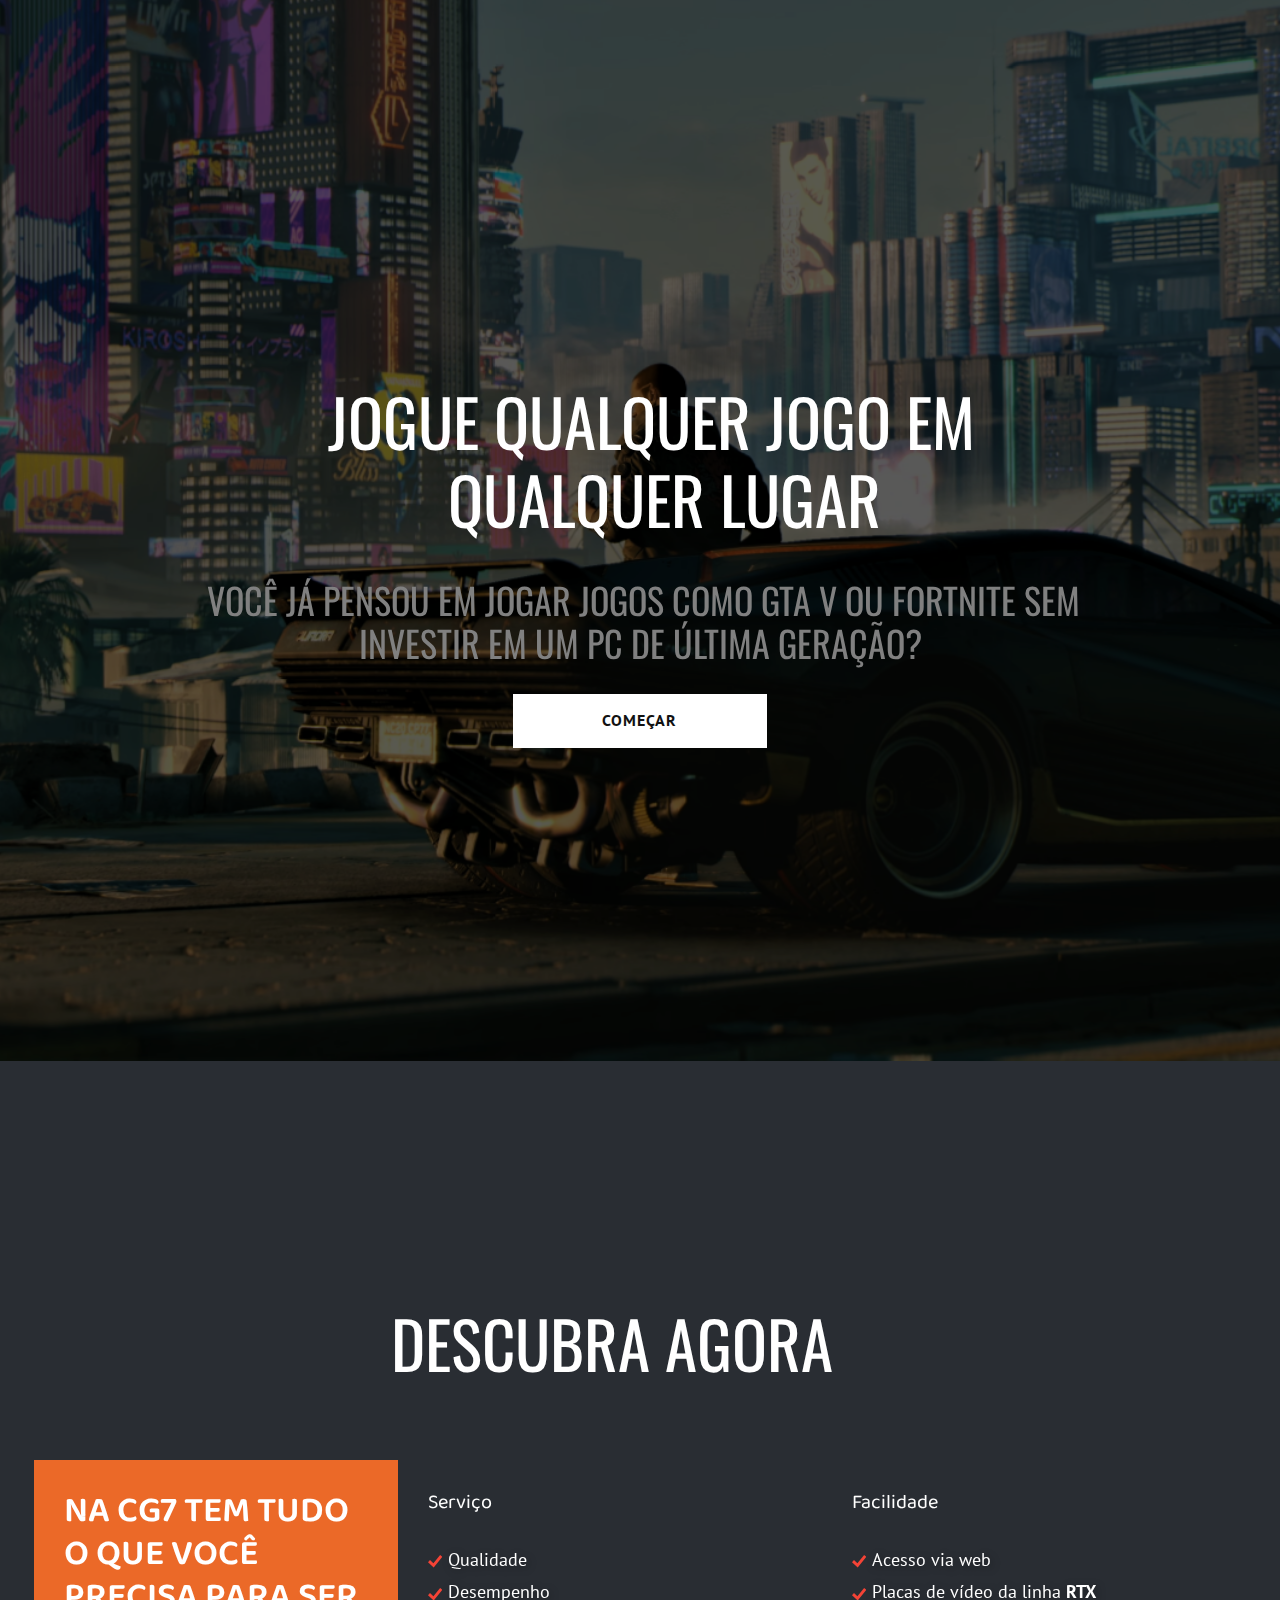
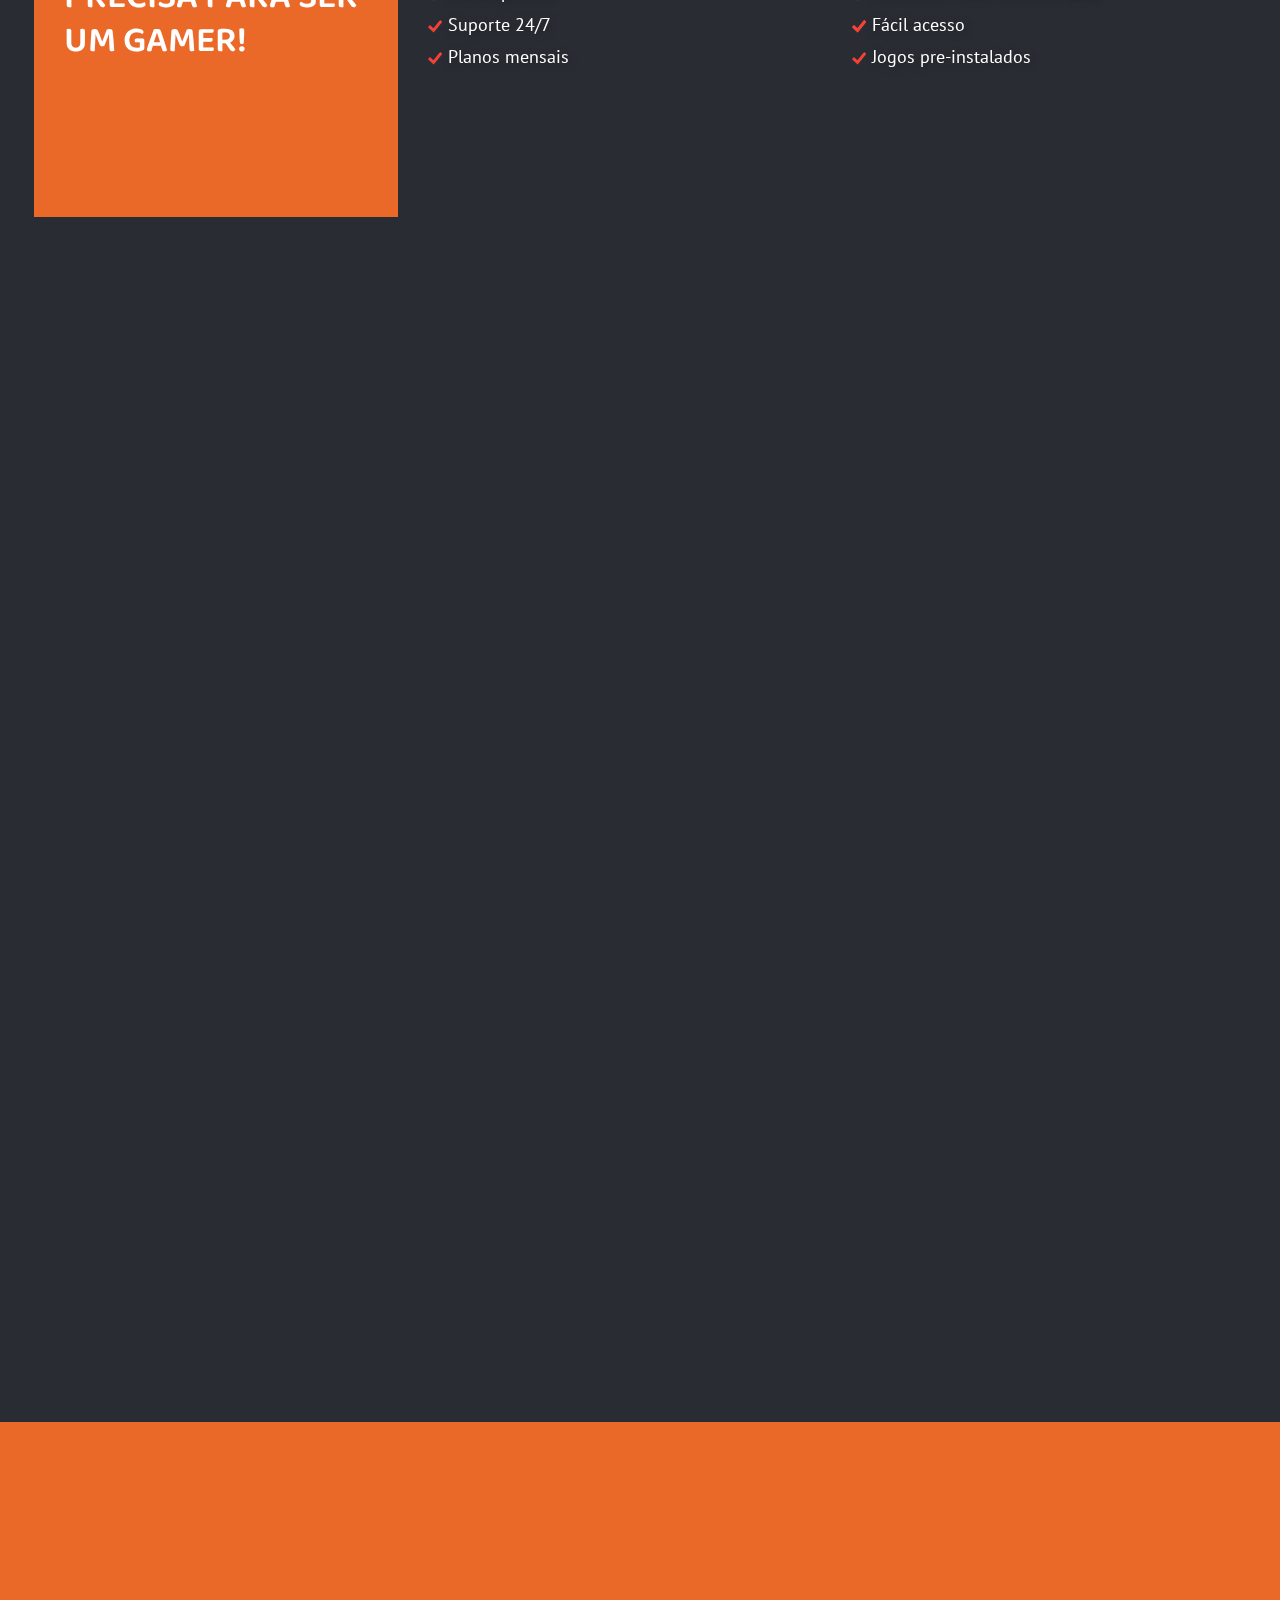
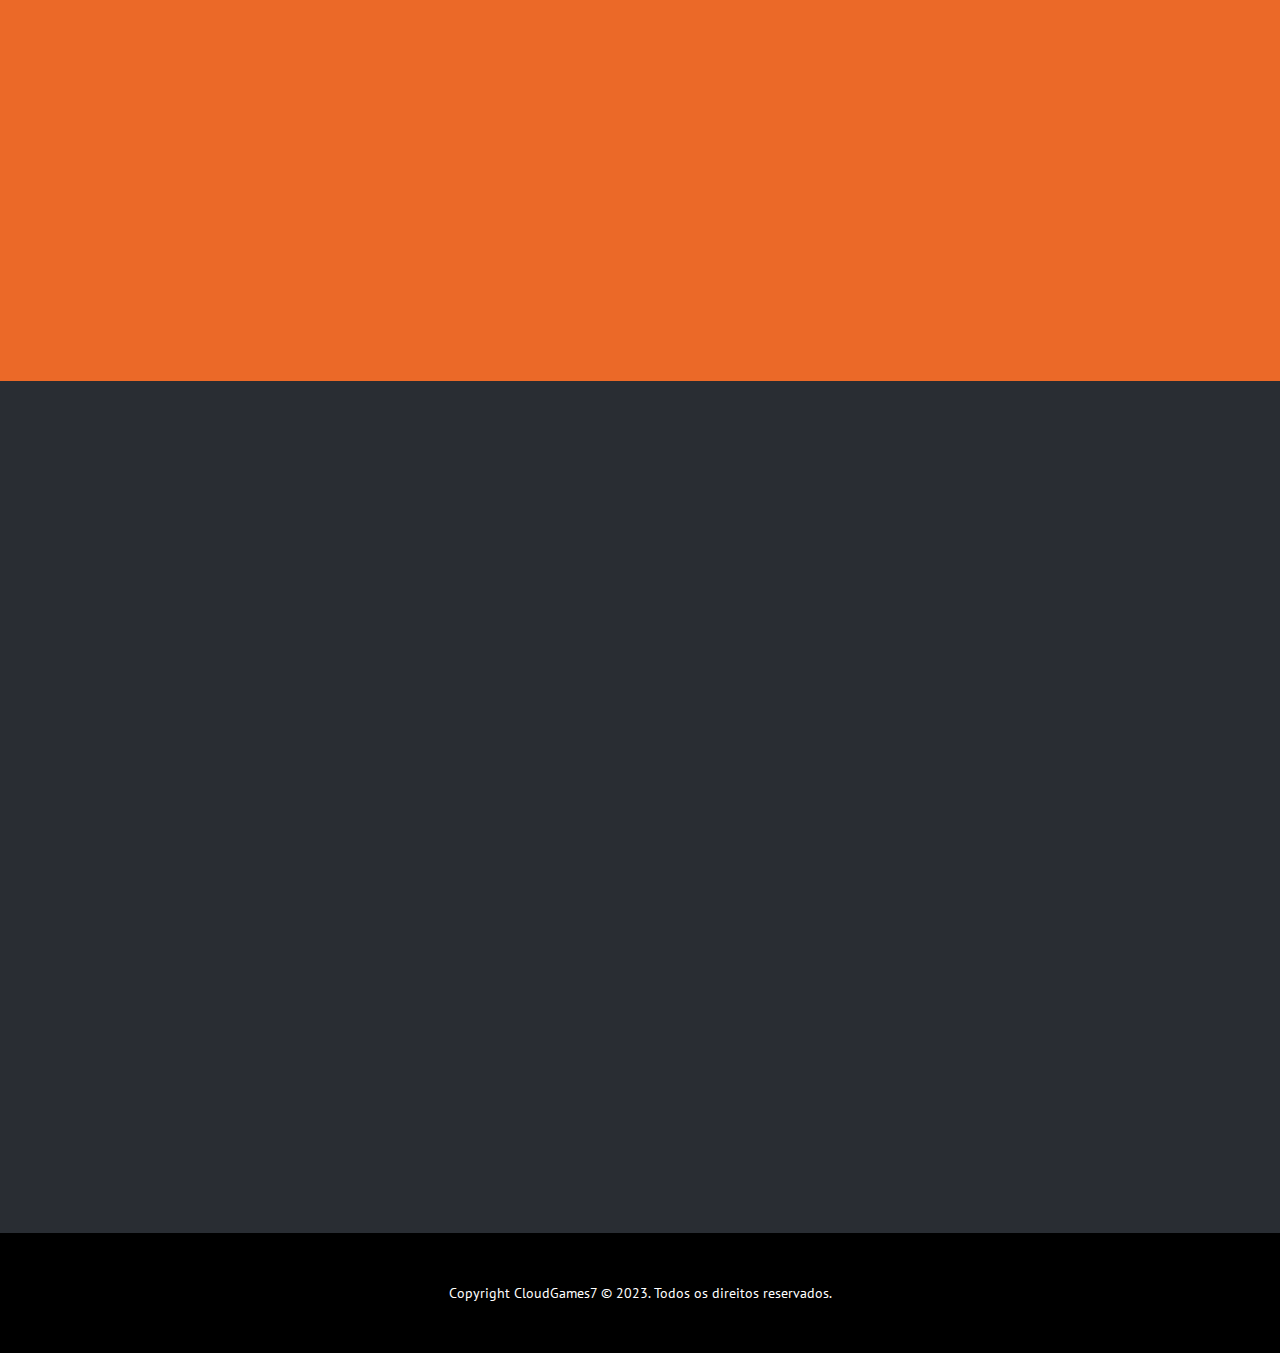
<file: index.html>
<!DOCTYPE html>
<html style="font-size: 16px;" lang="pt"><head>
    <meta name="viewport" content="width=device-width, initial-scale=1.0">
    <meta charset="utf-8">
    <meta name="keywords" content="​Got a project?
Let’s talk, ​Business Technology Solutions, ​Business Technology Platform, ​What services do we offer?, ​How can we help you?, ​Our Key Strengths, ​We solve complex problems">
    <meta name="description" content="">
    <title>Cloud Games 7</title>
    <link rel="stylesheet" href="nicepage.css" media="screen">
<link rel="stylesheet" href="Cloud-Games-7.css" media="screen">
    <script class="u-script" type="text/javascript" src="jquery.js" defer=""></script>
    <script class="u-script" type="text/javascript" src="nicepage.js" defer=""></script>
    <meta name="generator" content="Nicepage 5.8.2, nicepage.com">
    <link rel="icon" href="images/oebm1orjqmo4u3tavftk.webp">
    <link id="u-theme-google-font" rel="stylesheet" href="https://fonts.googleapis.com/css?family=Ubuntu:300,300i,400,400i,500,500i,700,700i|PT+Sans:400,400i,700,700i">
    <link id="u-page-google-font" rel="stylesheet" href="https://fonts.googleapis.com/css?family=Oswald:200,300,400,500,600,700|Baloo+2:400,500,600,700,800">
    
    
    
    
    
    
    <script type="application/ld+json">{
		"@context": "http://schema.org",
		"@type": "Organization",
		"name": "Cloud Games 7"
}</script>
    <meta name="theme-color" content="#478ac9">
    <meta property="og:title" content="Cloud Games 7">
    <meta property="og:description" content="">
    <meta property="og:type" content="website">
  <meta data-intl-tel-input-cdn-path="intlTelInput/"></head>
  <body data-home-page="Cloud-Games-7.html" data-home-page-title="Cloud Games 7" class="u-body u-xl-mode" data-lang="pt"> 
    <section class="u-clearfix u-palette-5-dark-3 u-section-1" id="sec-fc76">
      <div class="u-clearfix u-sheet u-sheet-1">
        <div class="u-palette-2-base u-shape u-shape-rectangle u-shape-1" data-animation-name="customAnimationIn" data-animation-duration="1500" data-animation-delay="250"></div>
        <img class="u-image u-image-1" src="images/thumb-1920-927025.png" data-image-width="1920" data-image-height="1080" data-animation-name="customAnimationIn" data-animation-duration="1000">
        <h2 class="u-custom-font u-font-oswald u-text u-text-1">&nbsp; &nbsp; &nbsp; JOGUE QUALQUER JOGO EM<br>&nbsp; &nbsp; &nbsp; &nbsp; &nbsp; &nbsp; &nbsp; QUALQUER LUGAR
        </h2>
        <h2 class="u-custom-font u-font-oswald u-text u-text-grey-50 u-text-2"> VOCÊ JÁ PENSOU EM JOGAR JOGOS COMO GTA V OU FORTNITE SEM&nbsp; &nbsp; &nbsp; &nbsp; &nbsp; &nbsp; &nbsp; &nbsp; &nbsp; &nbsp; &nbsp; &nbsp; &nbsp; &nbsp; &nbsp; &nbsp;INVESTIR EM UM PC DE ÚLTIMA GERAÇÃO?</h2>
        <a href="Cloud-Games-7.html#sec-0833" class="u-border-radius-50 u-btn u-btn-round u-button-style u-white u-btn-1">COMEÇAR</a>
        <div class="u-clearfix u-layout-wrap u-layout-wrap-1">
          <div class="u-gutter-0 u-layout">
            <div class="u-layout-col">
              <div class="u-size-30">
                <div class="u-layout-row">
                  <div class="u-container-style u-layout-cell u-left-cell u-right-cell u-size-60 u-layout-cell-1" data-animation-name="customAnimationIn" data-animation-duration="1000">
                    <div class="u-container-layout u-container-layout-1">
                      <h2 class="u-custom-font u-font-oswald u-text u-text-3" data-animation-name="customAnimationIn" data-animation-duration="1000">DESCUBRA AGORA</h2>
                    </div>
                  </div>
                </div>
              </div>
              <div class="u-size-30">
                <div class="u-layout-row">
                  <div class="u-align-left u-container-style u-layout-cell u-left-cell u-palette-2-base u-size-18 u-layout-cell-2" data-animation-name="customAnimationIn" data-animation-duration="1000" data-animation-delay="500">
                    <div class="u-container-layout u-container-layout-2">
                      <h2 class="u-custom-font u-text u-text-4">NA CG7 TEM TUDO O QUE VOCÊ PRECISA PARA SER UM GAMER!</h2>
                    </div>
                  </div>
                  <div class="u-container-style u-layout-cell u-size-21 u-layout-cell-3" data-animation-name="customAnimationIn" data-animation-duration="1500" data-animation-delay="500">
                    <div class="u-container-layout u-container-layout-3">
                      <h5 class="u-custom-font u-text u-text-default u-text-5">Serviço</h5>
                      <ul class="u-custom-list u-text u-text-default u-text-6">
                        <li>
                          <div class="u-list-icon u-list-icon-1">
                            <svg class="u-svg-content" viewBox="0 0 512 512" id="svg-9bc5"><path d="m202.6 478-202.6-186.6 70.5-76.6 121.5 111.9 239.4-292.7 80.6 65.9z" fill="currentColor"></path></svg>
                          </div>Qualidade
                        </li>
                        <li>
                          <div class="u-list-icon u-list-icon-2">
                            <svg class="u-svg-content" viewBox="0 0 512 512" id="svg-9bc5"><path d="m202.6 478-202.6-186.6 70.5-76.6 121.5 111.9 239.4-292.7 80.6 65.9z" fill="currentColor"></path></svg>
                          </div>Desempenho
                        </li>
                        <li>
                          <div class="u-list-icon u-list-icon-3">
                            <svg class="u-svg-content" viewBox="0 0 512 512" id="svg-9bc5"><path d="m202.6 478-202.6-186.6 70.5-76.6 121.5 111.9 239.4-292.7 80.6 65.9z" fill="currentColor"></path></svg>
                          </div>Suporte 24/7
                        </li>
                        <li>
                          <div class="u-list-icon u-list-icon-4">
                            <svg class="u-svg-content" viewBox="0 0 512 512" id="svg-9bc5"><path d="m202.6 478-202.6-186.6 70.5-76.6 121.5 111.9 239.4-292.7 80.6 65.9z" fill="currentColor"></path></svg>
                          </div>Planos mensais
                        </li>
                      </ul>
                    </div>
                  </div>
                  <div class="u-container-style u-layout-cell u-right-cell u-size-21 u-layout-cell-4" data-animation-name="customAnimationIn" data-animation-duration="1500">
                    <div class="u-container-layout u-container-layout-4">
                      <h5 class="u-custom-font u-text u-text-default u-text-7">Facilidade</h5>
                      <ul class="u-custom-list u-text u-text-default u-text-8">
                        <li>
                          <div class="u-list-icon u-list-icon-5">
                            <svg class="u-svg-content" viewBox="0 0 512 512" id="svg-9bc5"><path d="m202.6 478-202.6-186.6 70.5-76.6 121.5 111.9 239.4-292.7 80.6 65.9z" fill="currentColor"></path></svg>
                          </div> Acesso via web
                        </li>
                        <li>
                          <div class="u-list-icon u-list-icon-6">
                            <svg class="u-svg-content" viewBox="0 0 512 512" id="svg-9bc5"><path d="m202.6 478-202.6-186.6 70.5-76.6 121.5 111.9 239.4-292.7 80.6 65.9z" fill="currentColor"></path></svg>
                          </div>Placas de vídeo da linha&nbsp;<b>RTX</b>
                          <br>
                        </li>
                        <li>
                          <div class="u-list-icon u-list-icon-5">
                            <svg class="u-svg-content" viewBox="0 0 512 512" id="svg-9bc5"><path d="m202.6 478-202.6-186.6 70.5-76.6 121.5 111.9 239.4-292.7 80.6 65.9z" fill="currentColor"></path></svg>
                          </div>
                          <div class="u-list-icon u-list-icon-8">
                            <svg class="u-svg-content" viewBox="0 0 512 512" id="svg-9bc5"><path d="m202.6 478-202.6-186.6 70.5-76.6 121.5 111.9 239.4-292.7 80.6 65.9z" fill="currentColor"></path></svg>
                          </div>Fácil acesso
                        </li>
                        <li>
                          <div class="u-list-icon u-list-icon-9">
                            <svg class="u-svg-content" viewBox="0 0 512 512" id="svg-9bc5"><path d="m202.6 478-202.6-186.6 70.5-76.6 121.5 111.9 239.4-292.7 80.6 65.9z" fill="currentColor"></path></svg>
                          </div>Jogos pre-instalados
                        </li>
                      </ul>
                    </div>
                  </div>
                </div>
              </div>
            </div>
          </div>
        </div>
      </div>
    </section>
    <section class="u-clearfix u-container-align-center u-palette-5-dark-3 u-section-2" src="" id="carousel_e34c">
      <div class="u-clearfix u-sheet u-valign-middle u-sheet-1"></div>
    </section>
    <section class="u-align-left u-clearfix u-container-align-center u-palette-5-dark-3 u-section-3" id="carousel_3733">
      <div class="u-clearfix u-sheet u-sheet-1">
        <h2 class="u-align-center u-text u-text-1" data-animation-name="customAnimationIn" data-animation-duration="1500" data-animation-delay="500">O que o nosso serviço irá oferecer?</h2>
        <div class="u-clearfix u-expanded-width u-gutter-0 u-layout-wrap u-layout-wrap-1">
          <div class="u-gutter-0 u-layout">
            <div class="u-layout-row">
              <div class="u-align-left u-container-align-center-sm u-container-align-center-xs u-container-align-left-lg u-container-align-left-md u-container-align-left-xl u-container-style u-layout-cell u-size-20 u-layout-cell-1">
                <div class="u-container-layout u-valign-bottom-lg u-valign-top-md u-valign-top-sm u-valign-top-xs u-container-layout-1"><span class="u-align-center-sm u-align-center-xs u-align-left-lg u-align-left-md u-align-left-xl u-file-icon u-icon u-icon-circle u-palette-2-base u-text-white u-icon-1" data-animation-name="customAnimationIn" data-animation-duration="1500" data-animation-delay="0" data-animation-direction=""><img src="images/639394-ce2c5fd6.png" alt=""></span>
                  <h4 class="u-align-center-sm u-align-center-xs u-align-left-lg u-align-left-md u-align-left-xl u-text u-text-2" data-animation-name="customAnimationIn" data-animation-duration="1500" data-animation-delay="500">Diferencial</h4>
                  <p class="u-align-center-sm u-align-center-xs u-align-left-lg u-align-left-md u-align-left-xl u-text u-text-3" data-animation-name="customAnimationIn" data-animation-duration="1750" data-animation-delay="500" data-animation-direction="Left"> Nosso serviço terá tecnologias que facilitaram sua vida para começar a jogar seu jogo favorito no nosso serviço!<br>
                  </p>
                </div>
              </div>
              <div class="u-align-left u-container-align-center-sm u-container-align-center-xs u-container-style u-layout-cell u-size-20 u-layout-cell-2">
                <div class="u-container-layout u-valign-top-md u-valign-top-sm u-valign-top-xs u-container-layout-2"><span class="u-align-center-sm u-align-center-xs u-file-icon u-icon u-icon-circle u-palette-2-base u-text-white u-icon-2" data-animation-name="customAnimationIn" data-animation-duration="1500"><img src="images/2910914-b484cdc6.png" alt=""></span>
                  <h4 class="u-align-center-sm u-align-center-xs u-text u-text-4" data-animation-name="customAnimationIn" data-animation-duration="1500" data-animation-delay="500">inovação</h4>
                  <p class="u-text u-text-5" data-animation-name="customAnimationIn" data-animation-duration="1750" data-animation-delay="500" data-animation-direction="Left"> Queremos revolucionar o mercado de cloud gaming e assim, pretendemos oferecer placas de ultima geração.<br>
                  </p>
                </div>
              </div>
              <div class="u-align-left u-container-align-center-sm u-container-align-center-xs u-container-align-left-lg u-container-align-left-md u-container-align-left-xl u-container-style u-layout-cell u-size-20 u-layout-cell-3">
                <div class="u-container-layout u-valign-bottom-lg u-valign-top-md u-valign-top-sm u-valign-top-xs u-container-layout-3"><span class="u-align-center-sm u-align-center-xs u-align-left-lg u-align-left-md u-align-left-xl u-file-icon u-icon u-icon-circle u-palette-2-base u-text-white u-icon-3" data-animation-name="customAnimationIn" data-animation-duration="1500" data-animation-delay="0" data-animation-direction=""><img src="images/1589599-00dd4863.png" alt=""></span>
                  <h4 class="u-align-center-sm u-align-center-xs u-align-left-lg u-align-left-md u-align-left-xl u-text u-text-6" data-animation-name="customAnimationIn" data-animation-duration="1500" data-animation-delay="500">Impacto</h4>
                  <p class="u-align-center-sm u-align-center-xs u-align-left-lg u-align-left-md u-align-left-xl u-text u-text-7" data-animation-name="customAnimationIn" data-animation-duration="1750" data-animation-delay="500" data-animation-direction="Left"> Nosso serviço terá um impacto enorme no mercado atual de jogos em nuvem, e assim pretendemos dominar o mercado atual e revolucionar o mercado!<br>
                  </p>
                </div>
              </div>
            </div>
          </div>
        </div>
      </div>
    </section>
    <section class="u-align-center u-clearfix u-container-align-center u-palette-2-base u-section-4" id="sec-8ded">
      <div class="u-clearfix u-sheet u-sheet-1">
        <h2 class="u-align-center u-text u-text-default u-text-1" data-animation-name="customAnimationIn" data-animation-duration="1500">Está pronto para começar nesse mundo?</h2>
      </div>
    </section>
    <section class="u-clearfix u-palette-5-dark-3 u-section-5" id="sec-0833">
      <div class="u-clearfix u-sheet u-sheet-1">
        <h2 class="u-custom-font u-font-oswald u-text u-text-1" data-animation-name="customAnimationIn" data-animation-duration="1000">PLANOS</h2>
        <div class="u-clearfix u-expanded-width u-gutter-30 u-layout-wrap u-layout-wrap-1">
          <div class="u-gutter-0 u-layout">
            <div class="u-layout-row">
              <div class="u-align-center u-container-style u-grey-90 u-layout-cell u-left-cell u-size-20 u-layout-cell-1" data-animation-name="customAnimationIn" data-animation-duration="1000">
                <div class="u-container-layout u-container-layout-1">
                  <h4 class="u-text u-text-white u-text-2">CG7​ high</h4>
                  <h1 class="u-text u-text-3">r$119,90</h1>
                  <h5 class="u-text u-text-4">Por mês</h5>
                  <p class="u-text u-text-5">6 Núcleos&nbsp;&nbsp;<span class="u-file-icon u-icon"><img src="images/1828743.png" alt=""></span>
                    <br>16 RAM&nbsp; <span class="u-file-icon u-icon"><img src="images/1828743.png" alt=""></span>
                    <br>350 SSD <span class="u-file-icon u-icon"><img src="images/1828743.png" alt=""></span>
                    <br> Placa de Vídeo 16GB (equivalente RTX 3060)&nbsp;<span class="u-text-white"><span class="u-file-icon u-icon"><img src="images/1828743.png" alt=""></span>
                    </span>
                    <br>
                  </p>
                  <a href="Cloud-Games-7.html#sec-fc76" class="u-border-radius-50 u-btn u-btn-round u-button-style u-white u-btn-1">COMPRAR</a>
                </div>
              </div>
              <div class="u-align-center u-container-style u-grey-90 u-layout-cell u-size-20 u-layout-cell-2" data-animation-name="customAnimationIn" data-animation-duration="1000">
                <div class="u-container-layout u-container-layout-2">
                  <h4 class="u-text u-text-6">CG7 ULTRA</h4>
                  <h1 class="u-text u-text-7">R$159,90</h1>
                  <h5 class="u-text u-text-8">Por Mês</h5>
                  <p class="u-text u-text-9">12 Núcleos&nbsp;&nbsp;<span class="u-file-icon u-icon"><img src="images/1828743.png" alt=""></span>
                    <br>32 RAM&nbsp; <span class="u-file-icon u-icon"><img src="images/1828743.png" alt=""></span>
                    <br>512 SSD <span class="u-file-icon u-icon"><img src="images/1828743.png" alt=""></span>
                    <br> Placa de Vídeo 16GB (equivalente RTX 3060)&nbsp;<span class="u-text-white"><span class="u-file-icon u-icon"><img src="images/1828743.png" alt=""></span>
                    </span>
                    <br>
                  </p>
                  <a href="Cloud-Games-7.html#sec-fc76" class="u-border-radius-50 u-btn u-btn-round u-button-style u-white u-btn-2">COMPRAR</a>
                </div>
              </div>
              <div class="u-align-center u-container-style u-grey-90 u-layout-cell u-right-cell u-size-20 u-layout-cell-3" data-animation-name="customAnimationIn" data-animation-duration="1000">
                <div class="u-container-layout u-container-layout-3">
                  <h4 class="u-text u-text-white u-text-10">CG7 POWER </h4>
                  <h1 class="u-text u-text-11">R$197,90</h1>
                  <h5 class="u-text u-text-12">Por mês</h5>
                  <p class="u-text u-text-13">32 Núcleos&nbsp;&nbsp;<span class="u-file-icon u-icon"><img src="images/1828743.png" alt=""></span>
                    <br>64 RAM&nbsp; <span class="u-file-icon u-icon"><img src="images/1828743.png" alt=""></span>
                    <br>1TB SSD <span class="u-file-icon u-icon"><img src="images/1828743.png" alt=""></span>
                    <br> Placa de Vídeo 16GB (equivalente RTX 3060)&nbsp;<span class="u-text-white"><span class="u-file-icon u-icon"><img src="images/1828743.png" alt=""></span>
                    </span>
                    <br>
                  </p>
                  <a href="Cloud-Games-7.html#sec-fc76" class="u-border-radius-50 u-btn u-btn-round u-button-style u-white u-btn-3">COMPRAR</a>
                </div>
              </div>
            </div>
          </div>
        </div>
      </div>
    </section>
    
    
    <footer class="u-align-center u-black u-clearfix u-footer u-footer" id="sec-86f6"><div class="u-clearfix u-sheet u-sheet-1">
        <p class="u-small-text u-text u-text-variant u-text-1"> Copyright CloudGames7 © 2023. Todos os direitos reservados.</p>
      </div></footer>
  
</body></html>
</file>
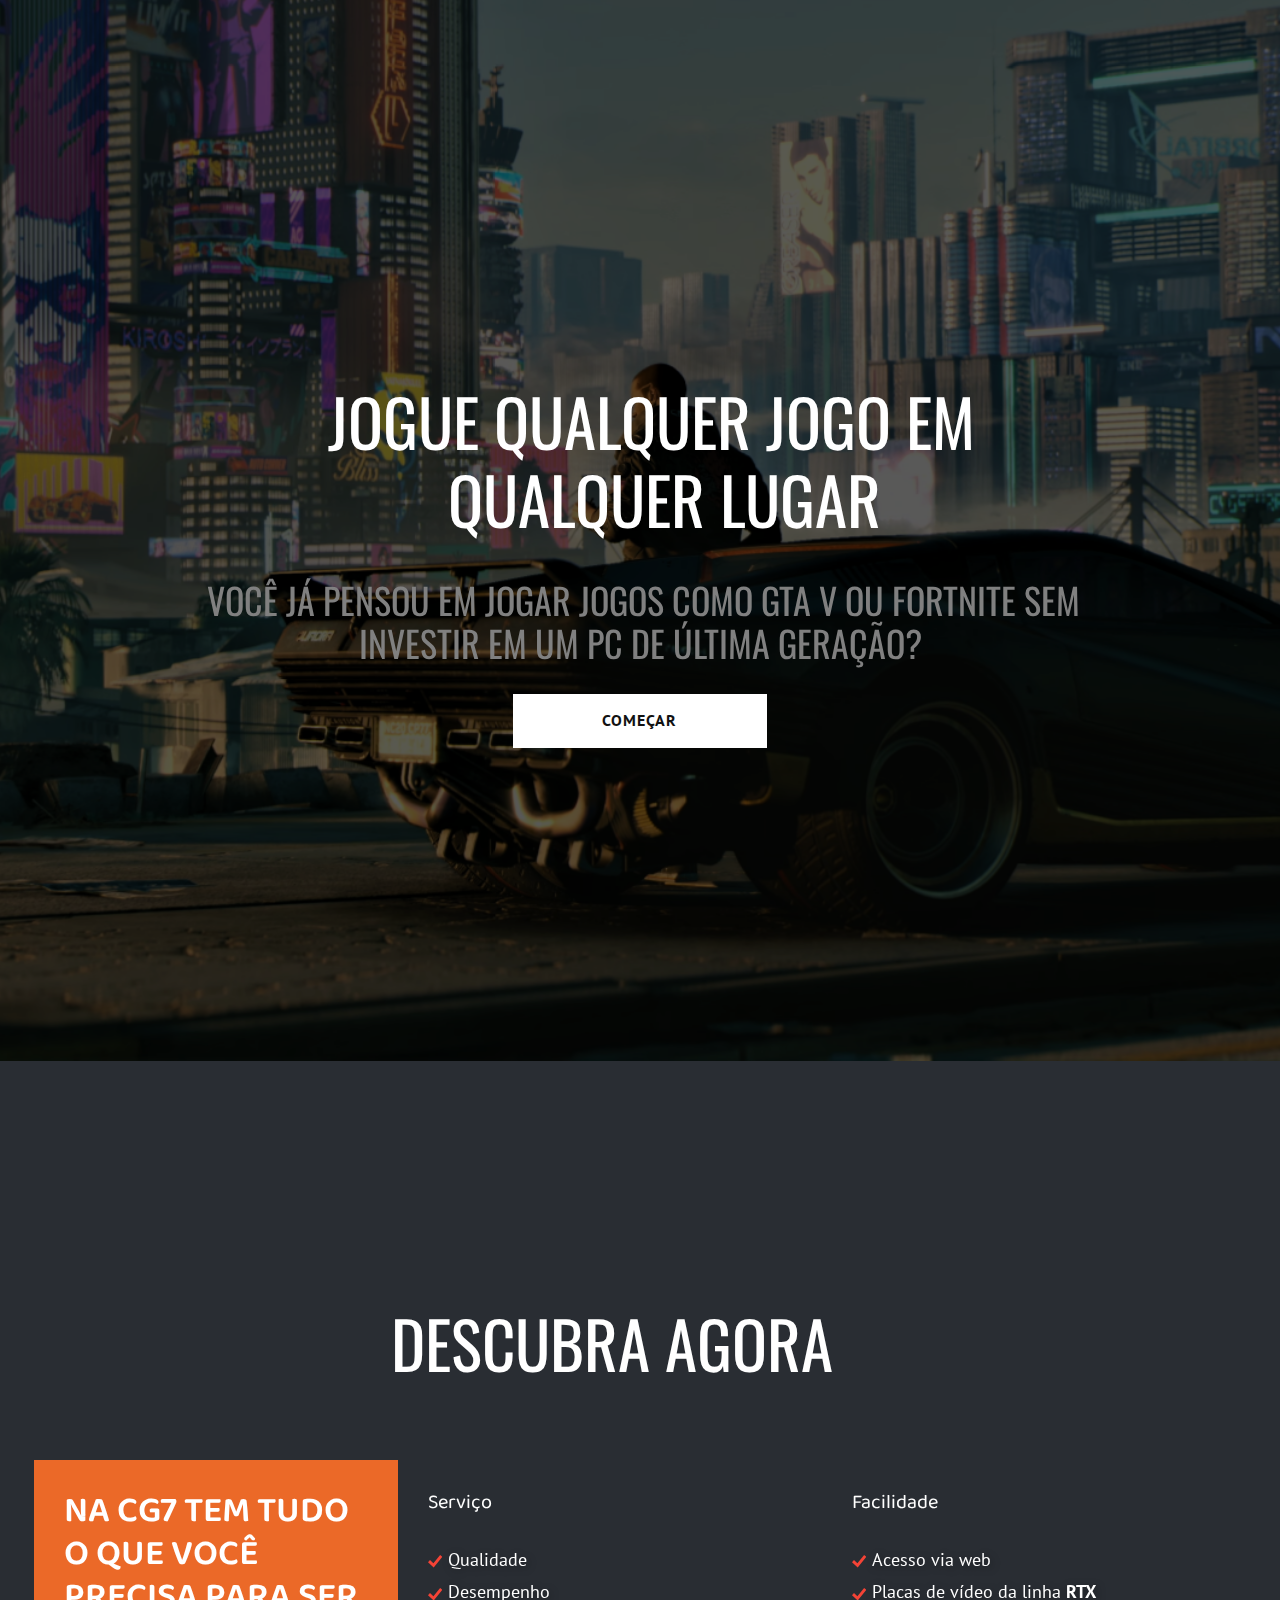
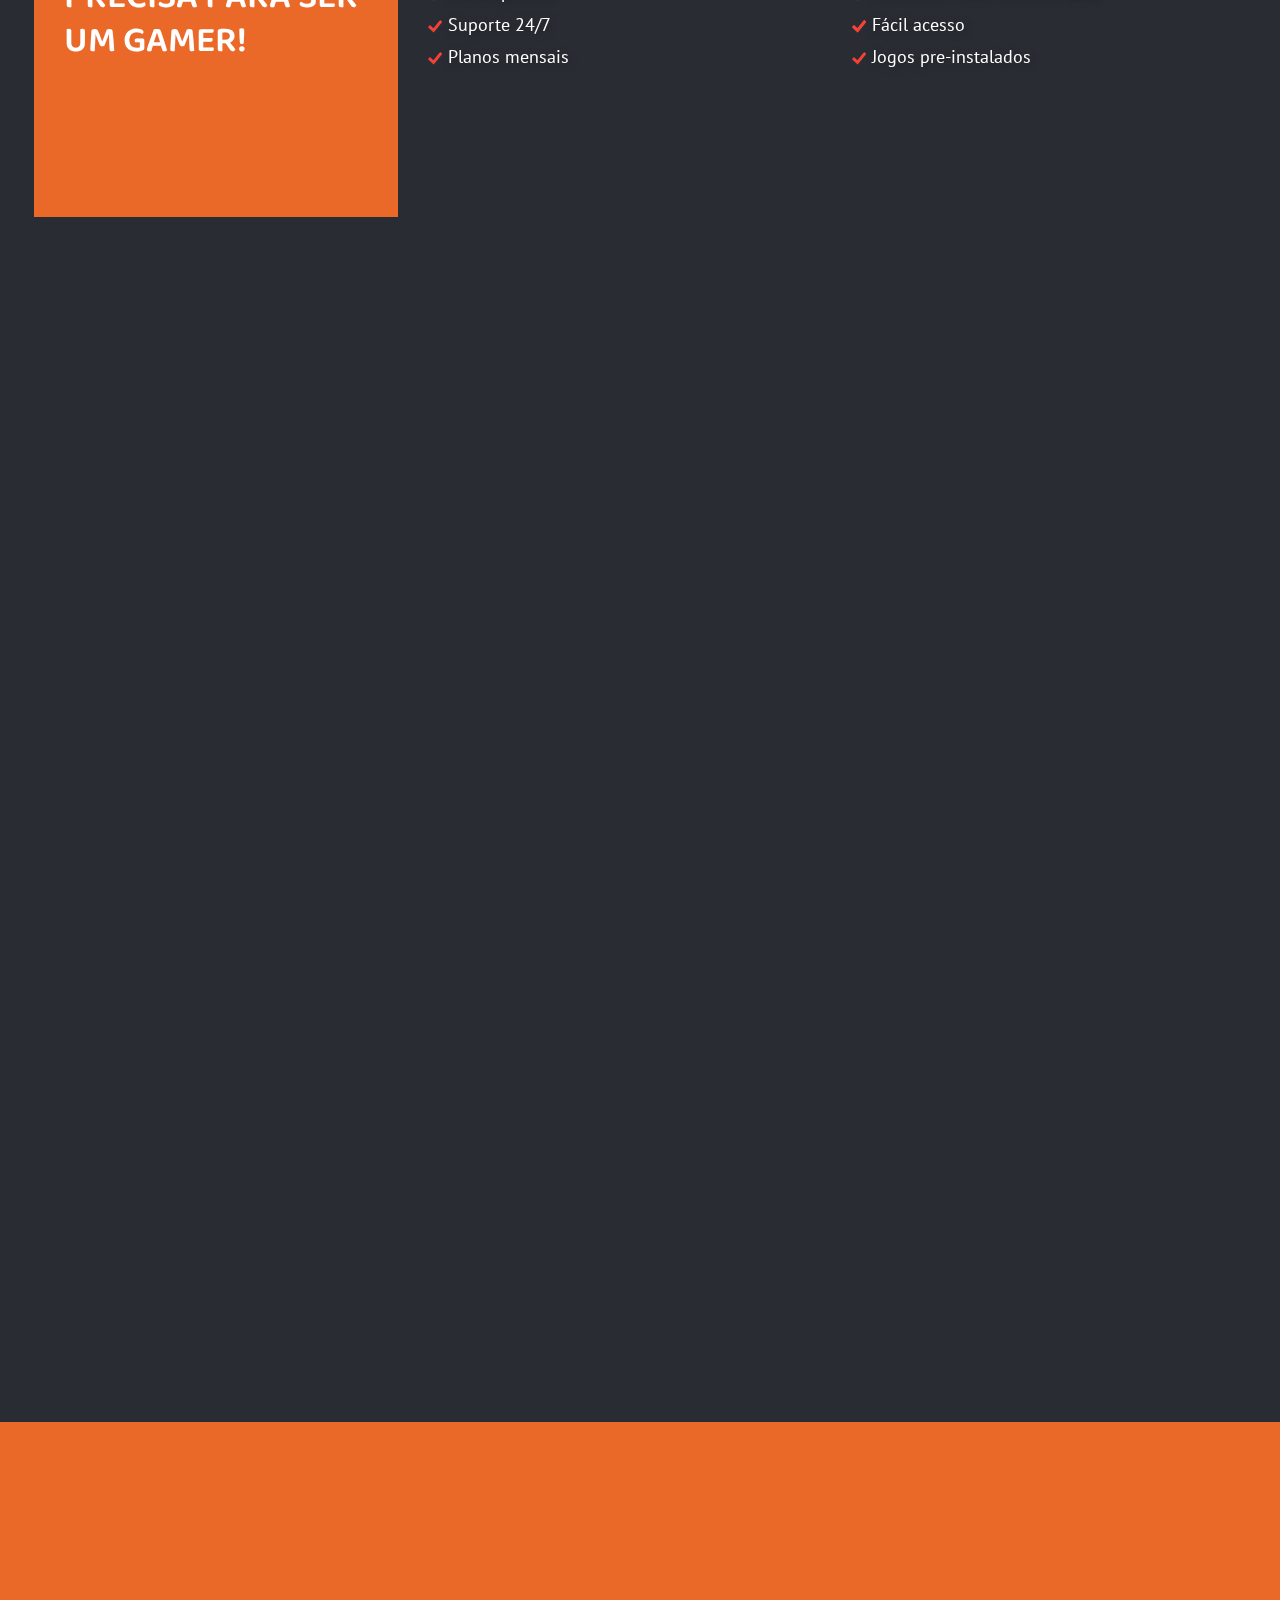
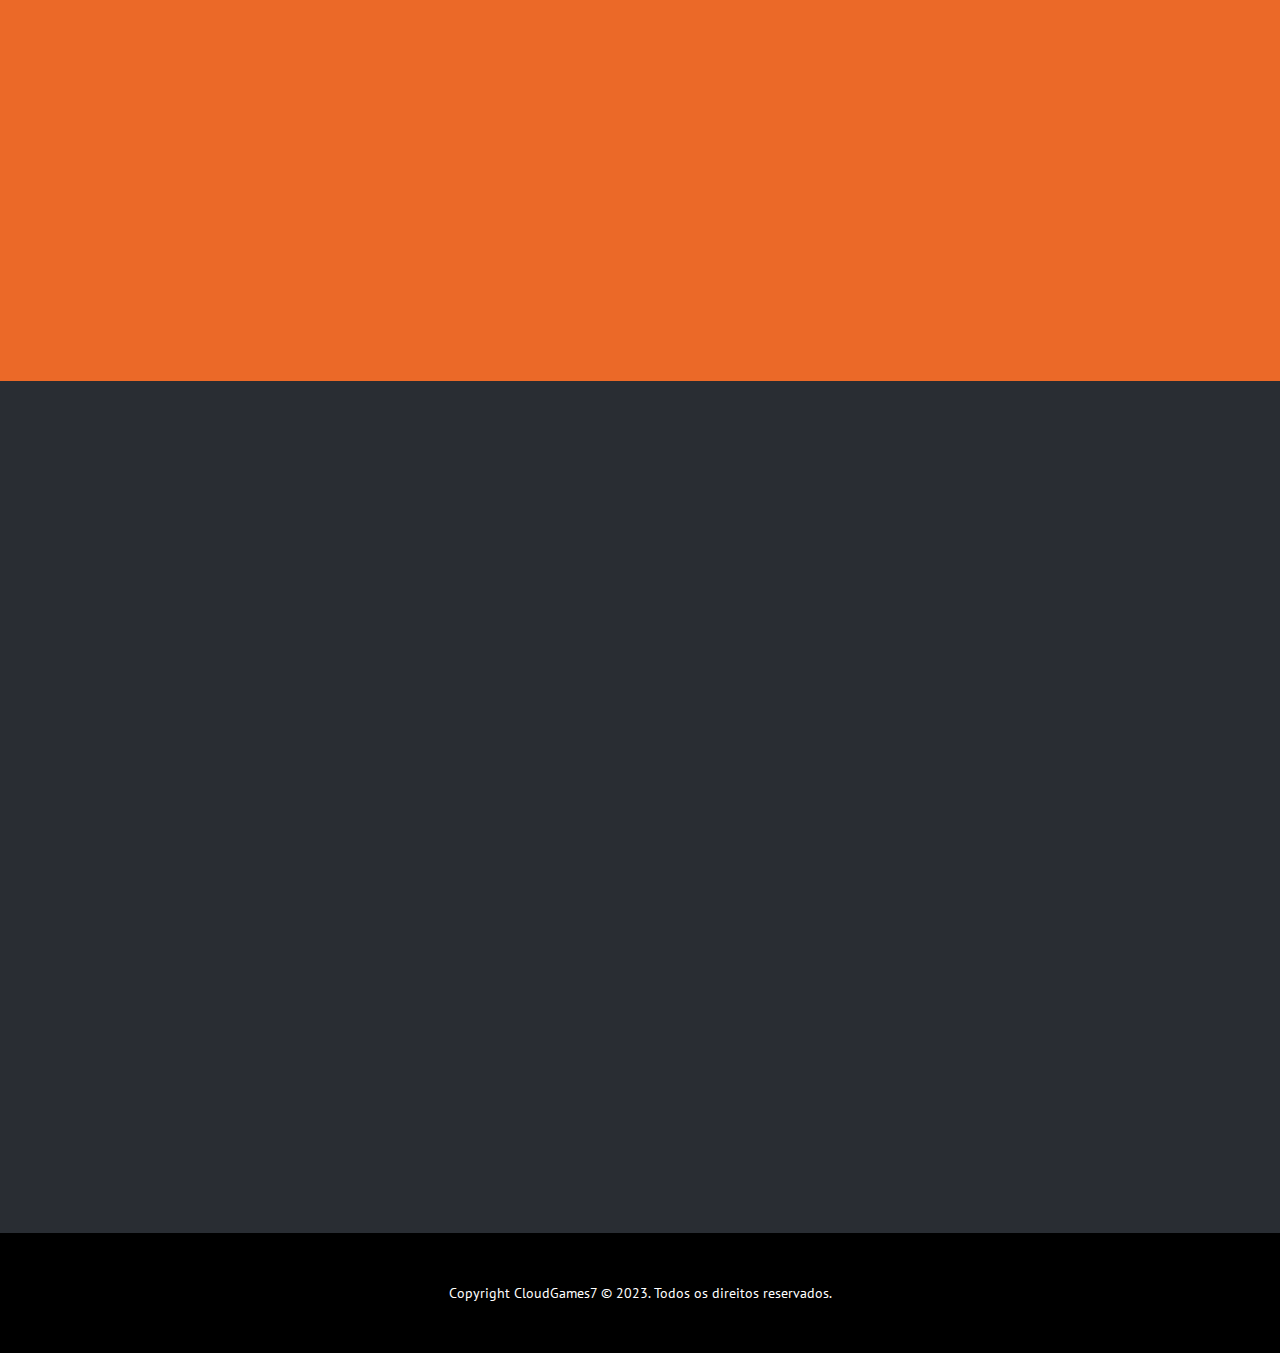
<file: Cloud-Games-7.html>
<!DOCTYPE html>
<html style="font-size: 16px;" lang="pt"><head>
    <meta name="viewport" content="width=device-width, initial-scale=1.0">
    <meta charset="utf-8">
    <meta name="keywords" content="​Got a project?
Let’s talk, ​Business Technology Solutions, ​Business Technology Platform, ​What services do we offer?, ​How can we help you?, ​Our Key Strengths, ​We solve complex problems">
    <meta name="description" content="">
    <title>Cloud Games 7</title>
    <link rel="stylesheet" href="nicepage.css" media="screen">
<link rel="stylesheet" href="Cloud-Games-7.css" media="screen">
    <script class="u-script" type="text/javascript" src="jquery.js" defer=""></script>
    <script class="u-script" type="text/javascript" src="nicepage.js" defer=""></script>
    <meta name="generator" content="Nicepage 5.8.2, nicepage.com">
    <link rel="icon" href="images/oebm1orjqmo4u3tavftk.webp">
    <link id="u-theme-google-font" rel="stylesheet" href="https://fonts.googleapis.com/css?family=Ubuntu:300,300i,400,400i,500,500i,700,700i|PT+Sans:400,400i,700,700i">
    <link id="u-page-google-font" rel="stylesheet" href="https://fonts.googleapis.com/css?family=Oswald:200,300,400,500,600,700|Baloo+2:400,500,600,700,800">
    
    
    
    
    
    
    <script type="application/ld+json">{
		"@context": "http://schema.org",
		"@type": "Organization",
		"name": "Cloud Games 7"
}</script>
    <meta name="theme-color" content="#478ac9">
    <meta property="og:title" content="Cloud Games 7">
    <meta property="og:description" content="">
    <meta property="og:type" content="website">
  <meta data-intl-tel-input-cdn-path="intlTelInput/"></head>
  <body class="u-body u-xl-mode" data-lang="pt"> 
    <section class="u-clearfix u-palette-5-dark-3 u-section-1" id="sec-fc76">
      <div class="u-clearfix u-sheet u-sheet-1">
        <div class="u-palette-2-base u-shape u-shape-rectangle u-shape-1" data-animation-name="customAnimationIn" data-animation-duration="1500" data-animation-delay="250"></div>
        <img class="u-image u-image-1" src="images/thumb-1920-927025.png" data-image-width="1920" data-image-height="1080" data-animation-name="customAnimationIn" data-animation-duration="1000">
        <h2 class="u-custom-font u-font-oswald u-text u-text-1">&nbsp; &nbsp; &nbsp; JOGUE QUALQUER JOGO EM<br>&nbsp; &nbsp; &nbsp; &nbsp; &nbsp; &nbsp; &nbsp; QUALQUER LUGAR
        </h2>
        <h2 class="u-custom-font u-font-oswald u-text u-text-grey-50 u-text-2"> VOCÊ JÁ PENSOU EM JOGAR JOGOS COMO GTA V OU FORTNITE SEM&nbsp; &nbsp; &nbsp; &nbsp; &nbsp; &nbsp; &nbsp; &nbsp; &nbsp; &nbsp; &nbsp; &nbsp; &nbsp; &nbsp; &nbsp; &nbsp;INVESTIR EM UM PC DE ÚLTIMA GERAÇÃO?</h2>
        <a href="Cloud-Games-7.html#sec-0833" class="u-border-radius-50 u-btn u-btn-round u-button-style u-white u-btn-1">COMEÇAR</a>
        <div class="u-clearfix u-layout-wrap u-layout-wrap-1">
          <div class="u-gutter-0 u-layout">
            <div class="u-layout-col">
              <div class="u-size-30">
                <div class="u-layout-row">
                  <div class="u-container-style u-layout-cell u-left-cell u-right-cell u-size-60 u-layout-cell-1" data-animation-name="customAnimationIn" data-animation-duration="1000">
                    <div class="u-container-layout u-container-layout-1">
                      <h2 class="u-custom-font u-font-oswald u-text u-text-3" data-animation-name="customAnimationIn" data-animation-duration="1000">DESCUBRA AGORA</h2>
                    </div>
                  </div>
                </div>
              </div>
              <div class="u-size-30">
                <div class="u-layout-row">
                  <div class="u-align-left u-container-style u-layout-cell u-left-cell u-palette-2-base u-size-18 u-layout-cell-2" data-animation-name="customAnimationIn" data-animation-duration="1000" data-animation-delay="500">
                    <div class="u-container-layout u-container-layout-2">
                      <h2 class="u-custom-font u-text u-text-4">NA CG7 TEM TUDO O QUE VOCÊ PRECISA PARA SER UM GAMER!</h2>
                    </div>
                  </div>
                  <div class="u-container-style u-layout-cell u-size-21 u-layout-cell-3" data-animation-name="customAnimationIn" data-animation-duration="1500" data-animation-delay="500">
                    <div class="u-container-layout u-container-layout-3">
                      <h5 class="u-custom-font u-text u-text-default u-text-5">Serviço</h5>
                      <ul class="u-custom-list u-text u-text-default u-text-6">
                        <li>
                          <div class="u-list-icon u-list-icon-1">
                            <svg class="u-svg-content" viewBox="0 0 512 512" id="svg-9bc5"><path d="m202.6 478-202.6-186.6 70.5-76.6 121.5 111.9 239.4-292.7 80.6 65.9z" fill="currentColor"></path></svg>
                          </div>Qualidade
                        </li>
                        <li>
                          <div class="u-list-icon u-list-icon-2">
                            <svg class="u-svg-content" viewBox="0 0 512 512" id="svg-9bc5"><path d="m202.6 478-202.6-186.6 70.5-76.6 121.5 111.9 239.4-292.7 80.6 65.9z" fill="currentColor"></path></svg>
                          </div>Desempenho
                        </li>
                        <li>
                          <div class="u-list-icon u-list-icon-3">
                            <svg class="u-svg-content" viewBox="0 0 512 512" id="svg-9bc5"><path d="m202.6 478-202.6-186.6 70.5-76.6 121.5 111.9 239.4-292.7 80.6 65.9z" fill="currentColor"></path></svg>
                          </div>Suporte 24/7
                        </li>
                        <li>
                          <div class="u-list-icon u-list-icon-4">
                            <svg class="u-svg-content" viewBox="0 0 512 512" id="svg-9bc5"><path d="m202.6 478-202.6-186.6 70.5-76.6 121.5 111.9 239.4-292.7 80.6 65.9z" fill="currentColor"></path></svg>
                          </div>Planos mensais
                        </li>
                      </ul>
                    </div>
                  </div>
                  <div class="u-container-style u-layout-cell u-right-cell u-size-21 u-layout-cell-4" data-animation-name="customAnimationIn" data-animation-duration="1500">
                    <div class="u-container-layout u-container-layout-4">
                      <h5 class="u-custom-font u-text u-text-default u-text-7">Facilidade</h5>
                      <ul class="u-custom-list u-text u-text-default u-text-8">
                        <li>
                          <div class="u-list-icon u-list-icon-5">
                            <svg class="u-svg-content" viewBox="0 0 512 512" id="svg-9bc5"><path d="m202.6 478-202.6-186.6 70.5-76.6 121.5 111.9 239.4-292.7 80.6 65.9z" fill="currentColor"></path></svg>
                          </div> Acesso via web
                        </li>
                        <li>
                          <div class="u-list-icon u-list-icon-6">
                            <svg class="u-svg-content" viewBox="0 0 512 512" id="svg-9bc5"><path d="m202.6 478-202.6-186.6 70.5-76.6 121.5 111.9 239.4-292.7 80.6 65.9z" fill="currentColor"></path></svg>
                          </div>Placas de vídeo da linha&nbsp;<b>RTX</b>
                          <br>
                        </li>
                        <li>
                          <div class="u-list-icon u-list-icon-5">
                            <svg class="u-svg-content" viewBox="0 0 512 512" id="svg-9bc5"><path d="m202.6 478-202.6-186.6 70.5-76.6 121.5 111.9 239.4-292.7 80.6 65.9z" fill="currentColor"></path></svg>
                          </div>
                          <div class="u-list-icon u-list-icon-8">
                            <svg class="u-svg-content" viewBox="0 0 512 512" id="svg-9bc5"><path d="m202.6 478-202.6-186.6 70.5-76.6 121.5 111.9 239.4-292.7 80.6 65.9z" fill="currentColor"></path></svg>
                          </div>Fácil acesso
                        </li>
                        <li>
                          <div class="u-list-icon u-list-icon-9">
                            <svg class="u-svg-content" viewBox="0 0 512 512" id="svg-9bc5"><path d="m202.6 478-202.6-186.6 70.5-76.6 121.5 111.9 239.4-292.7 80.6 65.9z" fill="currentColor"></path></svg>
                          </div>Jogos pre-instalados
                        </li>
                      </ul>
                    </div>
                  </div>
                </div>
              </div>
            </div>
          </div>
        </div>
      </div>
    </section>
    <section class="u-clearfix u-container-align-center u-palette-5-dark-3 u-section-2" src="" id="carousel_e34c">
      <div class="u-clearfix u-sheet u-valign-middle u-sheet-1"></div>
    </section>
    <section class="u-align-left u-clearfix u-container-align-center u-palette-5-dark-3 u-section-3" id="carousel_3733">
      <div class="u-clearfix u-sheet u-sheet-1">
        <h2 class="u-align-center u-text u-text-1" data-animation-name="customAnimationIn" data-animation-duration="1500" data-animation-delay="500">O que o nosso serviço irá oferecer?</h2>
        <div class="u-clearfix u-expanded-width u-gutter-0 u-layout-wrap u-layout-wrap-1">
          <div class="u-gutter-0 u-layout">
            <div class="u-layout-row">
              <div class="u-align-left u-container-align-center-sm u-container-align-center-xs u-container-align-left-lg u-container-align-left-md u-container-align-left-xl u-container-style u-layout-cell u-size-20 u-layout-cell-1">
                <div class="u-container-layout u-valign-bottom-lg u-valign-top-md u-valign-top-sm u-valign-top-xs u-container-layout-1"><span class="u-align-center-sm u-align-center-xs u-align-left-lg u-align-left-md u-align-left-xl u-file-icon u-icon u-icon-circle u-palette-2-base u-text-white u-icon-1" data-animation-name="customAnimationIn" data-animation-duration="1500" data-animation-delay="0" data-animation-direction=""><img src="images/639394-ce2c5fd6.png" alt=""></span>
                  <h4 class="u-align-center-sm u-align-center-xs u-align-left-lg u-align-left-md u-align-left-xl u-text u-text-2" data-animation-name="customAnimationIn" data-animation-duration="1500" data-animation-delay="500">Diferencial</h4>
                  <p class="u-align-center-sm u-align-center-xs u-align-left-lg u-align-left-md u-align-left-xl u-text u-text-3" data-animation-name="customAnimationIn" data-animation-duration="1750" data-animation-delay="500" data-animation-direction="Left"> Nosso serviço terá tecnologias que facilitaram sua vida para começar a jogar seu jogo favorito no nosso serviço!<br>
                  </p>
                </div>
              </div>
              <div class="u-align-left u-container-align-center-sm u-container-align-center-xs u-container-style u-layout-cell u-size-20 u-layout-cell-2">
                <div class="u-container-layout u-valign-top-md u-valign-top-sm u-valign-top-xs u-container-layout-2"><span class="u-align-center-sm u-align-center-xs u-file-icon u-icon u-icon-circle u-palette-2-base u-text-white u-icon-2" data-animation-name="customAnimationIn" data-animation-duration="1500"><img src="images/2910914-b484cdc6.png" alt=""></span>
                  <h4 class="u-align-center-sm u-align-center-xs u-text u-text-4" data-animation-name="customAnimationIn" data-animation-duration="1500" data-animation-delay="500">inovação</h4>
                  <p class="u-text u-text-5" data-animation-name="customAnimationIn" data-animation-duration="1750" data-animation-delay="500" data-animation-direction="Left"> Queremos revolucionar o mercado de cloud gaming e assim, pretendemos oferecer placas de ultima geração.<br>
                  </p>
                </div>
              </div>
              <div class="u-align-left u-container-align-center-sm u-container-align-center-xs u-container-align-left-lg u-container-align-left-md u-container-align-left-xl u-container-style u-layout-cell u-size-20 u-layout-cell-3">
                <div class="u-container-layout u-valign-bottom-lg u-valign-top-md u-valign-top-sm u-valign-top-xs u-container-layout-3"><span class="u-align-center-sm u-align-center-xs u-align-left-lg u-align-left-md u-align-left-xl u-file-icon u-icon u-icon-circle u-palette-2-base u-text-white u-icon-3" data-animation-name="customAnimationIn" data-animation-duration="1500" data-animation-delay="0" data-animation-direction=""><img src="images/1589599-00dd4863.png" alt=""></span>
                  <h4 class="u-align-center-sm u-align-center-xs u-align-left-lg u-align-left-md u-align-left-xl u-text u-text-6" data-animation-name="customAnimationIn" data-animation-duration="1500" data-animation-delay="500">Impacto</h4>
                  <p class="u-align-center-sm u-align-center-xs u-align-left-lg u-align-left-md u-align-left-xl u-text u-text-7" data-animation-name="customAnimationIn" data-animation-duration="1750" data-animation-delay="500" data-animation-direction="Left"> Nosso serviço terá um impacto enorme no mercado atual de jogos em nuvem, e assim pretendemos dominar o mercado atual e revolucionar o mercado!<br>
                  </p>
                </div>
              </div>
            </div>
          </div>
        </div>
      </div>
    </section>
    <section class="u-align-center u-clearfix u-container-align-center u-palette-2-base u-section-4" id="sec-8ded">
      <div class="u-clearfix u-sheet u-sheet-1">
        <h2 class="u-align-center u-text u-text-default u-text-1" data-animation-name="customAnimationIn" data-animation-duration="1500">Está pronto para começar nesse mundo?</h2>
      </div>
    </section>
    <section class="u-clearfix u-palette-5-dark-3 u-section-5" id="sec-0833">
      <div class="u-clearfix u-sheet u-sheet-1">
        <h2 class="u-custom-font u-font-oswald u-text u-text-1" data-animation-name="customAnimationIn" data-animation-duration="1000">PLANOS</h2>
        <div class="u-clearfix u-expanded-width u-gutter-30 u-layout-wrap u-layout-wrap-1">
          <div class="u-gutter-0 u-layout">
            <div class="u-layout-row">
              <div class="u-align-center u-container-style u-grey-90 u-layout-cell u-left-cell u-size-20 u-layout-cell-1" data-animation-name="customAnimationIn" data-animation-duration="1000">
                <div class="u-container-layout u-container-layout-1">
                  <h4 class="u-text u-text-white u-text-2">CG7​ high</h4>
                  <h1 class="u-text u-text-3">r$119,90</h1>
                  <h5 class="u-text u-text-4">Por mês</h5>
                  <p class="u-text u-text-5">6 Núcleos&nbsp;&nbsp;<span class="u-file-icon u-icon"><img src="images/1828743.png" alt=""></span>
                    <br>16 RAM&nbsp; <span class="u-file-icon u-icon"><img src="images/1828743.png" alt=""></span>
                    <br>350 SSD <span class="u-file-icon u-icon"><img src="images/1828743.png" alt=""></span>
                    <br> Placa de Vídeo 16GB (equivalente RTX 3060)&nbsp;<span class="u-text-white"><span class="u-file-icon u-icon"><img src="images/1828743.png" alt=""></span>
                    </span>
                    <br>
                  </p>
                  <a href="Cloud-Games-7.html#sec-fc76" class="u-border-radius-50 u-btn u-btn-round u-button-style u-white u-btn-1">COMPRAR</a>
                </div>
              </div>
              <div class="u-align-center u-container-style u-grey-90 u-layout-cell u-size-20 u-layout-cell-2" data-animation-name="customAnimationIn" data-animation-duration="1000">
                <div class="u-container-layout u-container-layout-2">
                  <h4 class="u-text u-text-6">CG7 ULTRA</h4>
                  <h1 class="u-text u-text-7">R$159,90</h1>
                  <h5 class="u-text u-text-8">Por Mês</h5>
                  <p class="u-text u-text-9">12 Núcleos&nbsp;&nbsp;<span class="u-file-icon u-icon"><img src="images/1828743.png" alt=""></span>
                    <br>32 RAM&nbsp; <span class="u-file-icon u-icon"><img src="images/1828743.png" alt=""></span>
                    <br>512 SSD <span class="u-file-icon u-icon"><img src="images/1828743.png" alt=""></span>
                    <br> Placa de Vídeo 16GB (equivalente RTX 3060)&nbsp;<span class="u-text-white"><span class="u-file-icon u-icon"><img src="images/1828743.png" alt=""></span>
                    </span>
                    <br>
                  </p>
                  <a href="Cloud-Games-7.html#sec-fc76" class="u-border-radius-50 u-btn u-btn-round u-button-style u-white u-btn-2">COMPRAR</a>
                </div>
              </div>
              <div class="u-align-center u-container-style u-grey-90 u-layout-cell u-right-cell u-size-20 u-layout-cell-3" data-animation-name="customAnimationIn" data-animation-duration="1000">
                <div class="u-container-layout u-container-layout-3">
                  <h4 class="u-text u-text-white u-text-10">CG7 POWER </h4>
                  <h1 class="u-text u-text-11">R$197,90</h1>
                  <h5 class="u-text u-text-12">Por mês</h5>
                  <p class="u-text u-text-13">32 Núcleos&nbsp;&nbsp;<span class="u-file-icon u-icon"><img src="images/1828743.png" alt=""></span>
                    <br>64 RAM&nbsp; <span class="u-file-icon u-icon"><img src="images/1828743.png" alt=""></span>
                    <br>1TB SSD <span class="u-file-icon u-icon"><img src="images/1828743.png" alt=""></span>
                    <br> Placa de Vídeo 16GB (equivalente RTX 3060)&nbsp;<span class="u-text-white"><span class="u-file-icon u-icon"><img src="images/1828743.png" alt=""></span>
                    </span>
                    <br>
                  </p>
                  <a href="Cloud-Games-7.html#sec-fc76" class="u-border-radius-50 u-btn u-btn-round u-button-style u-white u-btn-3">COMPRAR</a>
                </div>
              </div>
            </div>
          </div>
        </div>
      </div>
    </section>
    
    
    <footer class="u-align-center u-black u-clearfix u-footer u-footer" id="sec-86f6"><div class="u-clearfix u-sheet u-sheet-1">
        <p class="u-small-text u-text u-text-variant u-text-1"> Copyright CloudGames7 © 2023. Todos os direitos reservados.</p>
      </div></footer>
  
</body></html>
</file>
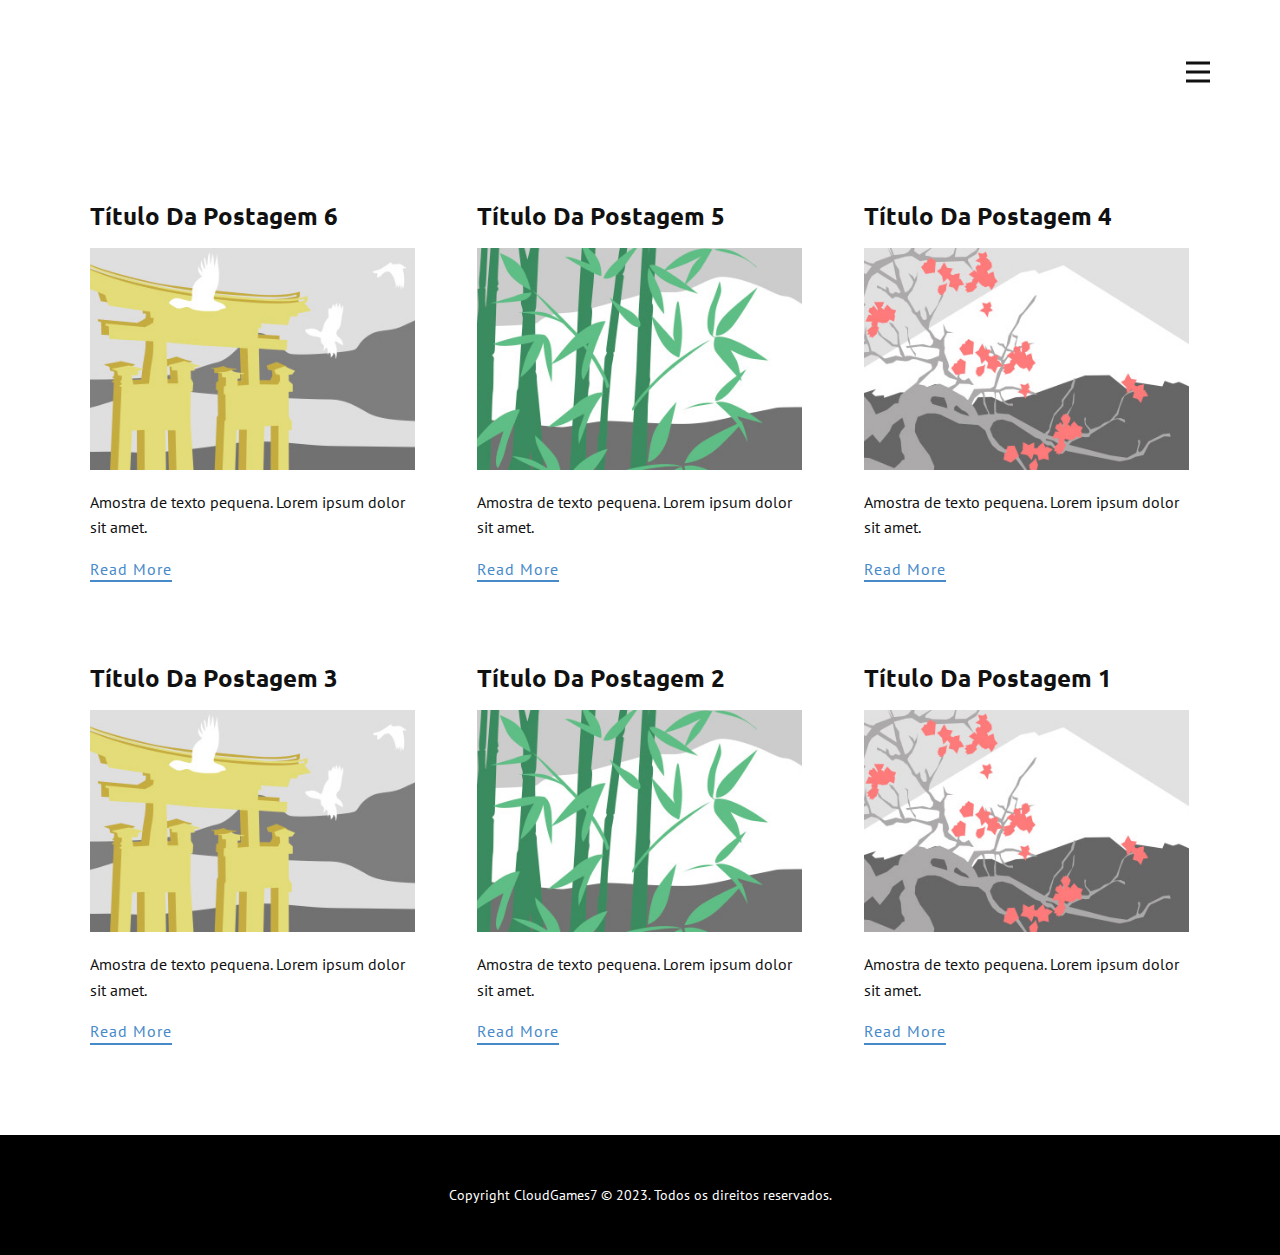
<file: blog/blog.html>
<!DOCTYPE html>
<html style="font-size: 16px;" lang="pt"><head>
    <meta name="viewport" content="width=device-width, initial-scale=1.0">
    <meta charset="utf-8">
    <meta name="keywords" content="">
    <meta name="description" content="">
    <title>Blog Template</title>
    <link rel="stylesheet" href="../nicepage.css" media="screen">
<link rel="stylesheet" href="../Blog-Template.css" media="screen">
    <script class="u-script" type="text/javascript" src="../jquery.js" defer=""></script>
    <script class="u-script" type="text/javascript" src="../nicepage.js" defer=""></script>
    <meta name="generator" content="Nicepage 5.8.2, nicepage.com">
    <link rel="icon" href="../images/oebm1orjqmo4u3tavftk.webp">
    <link id="u-theme-google-font" rel="stylesheet" href="https://fonts.googleapis.com/css?family=Ubuntu:300,300i,400,400i,500,500i,700,700i|PT+Sans:400,400i,700,700i">
    
    
    <script type="application/ld+json">{
		"@context": "http://schema.org",
		"@type": "Organization",
		"name": "Cloud Games 7"
}</script>
    <meta name="theme-color" content="#478ac9">
  <meta data-intl-tel-input-cdn-path="intlTelInput/"></head>
  <body class="u-body u-xl-mode" data-lang="pt"><header class="u-clearfix u-header" id="sec-3a80"><div class="u-clearfix u-sheet u-sheet-1">
        <nav class="u-menu u-menu-hamburger u-offcanvas u-menu-1" data-responsive-from="XL">
          <div class="menu-collapse" style="font-size: 1rem; letter-spacing: 0px;">
            <a class="u-button-style u-custom-left-right-menu-spacing u-custom-padding-bottom u-custom-text-active-color u-custom-top-bottom-menu-spacing u-nav-link u-text-active-palette-1-base u-text-hover-palette-2-base" href="#">
              <svg class="u-svg-link" viewBox="0 0 24 24"><use xmlns:xlink="http://www.w3.org/1999/xlink" xlink:href="#menu-hamburger"></use></svg>
              <svg class="u-svg-content" version="1.1" id="menu-hamburger" viewBox="0 0 16 16" x="0px" y="0px" xmlns:xlink="http://www.w3.org/1999/xlink" xmlns="http://www.w3.org/2000/svg"><g><rect y="1" width="16" height="2"></rect><rect y="7" width="16" height="2"></rect><rect y="13" width="16" height="2"></rect>
</g></svg>
            </a>
          </div>
          <div class="u-nav-container">
            <ul class="u-nav u-unstyled u-nav-1"><li class="u-nav-item"><a class="u-button-style u-nav-link u-text-active-palette-2-base u-text-hover-palette-2-base" href="../Cloud-Games-7.html" style="padding: 10px 20px;">Cloud Games 7</a>
</li><li class="u-nav-item"><a class="u-button-style u-nav-link u-text-active-palette-2-base u-text-hover-palette-2-base" href="../Sobre.html" style="padding: 10px 20px;">Sobre</a>
</li><li class="u-nav-item"><a class="u-button-style u-nav-link u-text-active-palette-2-base u-text-hover-palette-2-base" href="../Contato.html" style="padding: 10px 20px;">Contato</a>
</li></ul>
          </div>
          <div class="u-nav-container-collapse">
            <div class="u-black u-container-style u-inner-container-layout u-opacity u-opacity-95 u-sidenav">
              <div class="u-inner-container-layout u-sidenav-overflow">
                <div class="u-menu-close"></div>
                <ul class="u-align-center u-nav u-popupmenu-items u-unstyled u-nav-2"><li class="u-nav-item"><a class="u-button-style u-nav-link" href="../Cloud-Games-7.html">Cloud Games 7</a>
</li><li class="u-nav-item"><a class="u-button-style u-nav-link" href="../Sobre.html">Sobre</a>
</li><li class="u-nav-item"><a class="u-button-style u-nav-link" href="../Contato.html">Contato</a>
</li></ul>
              </div>
            </div>
            <div class="u-black u-menu-overlay u-opacity u-opacity-70"></div>
          </div>
        </nav>
      </div></header>
    <section class="u-clearfix u-section-1" id="sec-ddff">
      <div class="u-clearfix u-sheet u-valign-middle u-sheet-1"><!--blog--><!--blog_options_json--><!--{"type":"Recent","source":"","tags":"","count":""}--><!--/blog_options_json-->
        <div class="u-blog u-expanded-width u-repeater u-repeater-1"><!--blog_post-->
          <div class="u-blog-post u-container-style u-repeater-item u-white u-repeater-item-1">
            <div class="u-container-layout u-similar-container u-valign-top u-container-layout-1"><!--blog_post_header-->
              <h4 class="u-blog-control u-text u-text-1">
                <a class="u-post-header-link" href="../blog/post-5.html">Título da Postagem 6</a>
              </h4><!--/blog_post_header--><!--blog_post_image-->
              <a class="u-post-header-link" href="../blog/post-5.html"><img alt="" class="u-blog-control u-expanded-width u-image u-image-default u-image-1" src="../images/8ad73f3c.jpeg"></a><!--/blog_post_image--><!--blog_post_content-->
              <div class="u-blog-control u-post-content u-text u-text-2 fr-view">Amostra de texto pequena. Lorem ipsum dolor sit amet.</div><!--/blog_post_content--><!--blog_post_readmore-->
              <a href="../blog/post-5.html" class="u-blog-control u-border-2 u-border-palette-1-base u-btn u-btn-rectangle u-button-style u-none u-btn-1"><!--blog_post_readmore_content--><!--options_json--><!--{"content":"Read More","defaultValue":"Ler Mais"}--><!--/options_json-->Read More<!--/blog_post_readmore_content--></a><!--/blog_post_readmore-->
            </div>
          </div><div class="u-blog-post u-container-style u-repeater-item u-video-cover u-white">
            <div class="u-container-layout u-similar-container u-valign-top u-container-layout-2"><!--blog_post_header-->
              <h4 class="u-blog-control u-text u-text-3">
                <a class="u-post-header-link" href="../blog/post-4.html">Título da Postagem 5</a>
              </h4><!--/blog_post_header--><!--blog_post_image-->
              <a class="u-post-header-link" href="../blog/post-4.html"><img alt="" class="u-blog-control u-expanded-width u-image u-image-default u-image-2" src="../images/68f64b9d.jpeg"></a><!--/blog_post_image--><!--blog_post_content-->
              <div class="u-blog-control u-post-content u-text u-text-4 fr-view">Amostra de texto pequena. Lorem ipsum dolor sit amet.</div><!--/blog_post_content--><!--blog_post_readmore-->
              <a href="../blog/post-4.html" class="u-blog-control u-border-2 u-border-palette-1-base u-btn u-btn-rectangle u-button-style u-none u-btn-2"><!--blog_post_readmore_content--><!--options_json--><!--{"content":"Read More","defaultValue":"Ler Mais"}--><!--/options_json-->Read More<!--/blog_post_readmore_content--></a><!--/blog_post_readmore-->
            </div>
          </div><div class="u-blog-post u-container-style u-repeater-item u-video-cover u-white">
            <div class="u-container-layout u-similar-container u-valign-top u-container-layout-3"><!--blog_post_header-->
              <h4 class="u-blog-control u-text u-text-5">
                <a class="u-post-header-link" href="../blog/post-3.html">Título da Postagem 4</a>
              </h4><!--/blog_post_header--><!--blog_post_image-->
              <a class="u-post-header-link" href="../blog/post-3.html"><img alt="" class="u-blog-control u-expanded-width u-image u-image-default u-image-3" src="../images/0fd3416c.jpeg"></a><!--/blog_post_image--><!--blog_post_content-->
              <div class="u-blog-control u-post-content u-text u-text-6 fr-view">Amostra de texto pequena. Lorem ipsum dolor sit amet.</div><!--/blog_post_content--><!--blog_post_readmore-->
              <a href="../blog/post-3.html" class="u-blog-control u-border-2 u-border-palette-1-base u-btn u-btn-rectangle u-button-style u-none u-btn-3"><!--blog_post_readmore_content--><!--options_json--><!--{"content":"Read More","defaultValue":"Ler Mais"}--><!--/options_json-->Read More<!--/blog_post_readmore_content--></a><!--/blog_post_readmore-->
            </div>
          </div><div class="u-blog-post u-container-style u-repeater-item u-white u-repeater-item-1">
            <div class="u-container-layout u-similar-container u-valign-top u-container-layout-1"><!--blog_post_header-->
              <h4 class="u-blog-control u-text u-text-1">
                <a class="u-post-header-link" href="../blog/post-2.html">Título da Postagem 3</a>
              </h4><!--/blog_post_header--><!--blog_post_image-->
              <a class="u-post-header-link" href="../blog/post-2.html"><img alt="" class="u-blog-control u-expanded-width u-image u-image-default u-image-1" src="../images/8ad73f3c.jpeg"></a><!--/blog_post_image--><!--blog_post_content-->
              <div class="u-blog-control u-post-content u-text u-text-2 fr-view">Amostra de texto pequena. Lorem ipsum dolor sit amet.</div><!--/blog_post_content--><!--blog_post_readmore-->
              <a href="../blog/post-2.html" class="u-blog-control u-border-2 u-border-palette-1-base u-btn u-btn-rectangle u-button-style u-none u-btn-1"><!--blog_post_readmore_content--><!--options_json--><!--{"content":"Read More","defaultValue":"Ler Mais"}--><!--/options_json-->Read More<!--/blog_post_readmore_content--></a><!--/blog_post_readmore-->
            </div>
          </div><div class="u-blog-post u-container-style u-repeater-item u-video-cover u-white">
            <div class="u-container-layout u-similar-container u-valign-top u-container-layout-2"><!--blog_post_header-->
              <h4 class="u-blog-control u-text u-text-3">
                <a class="u-post-header-link" href="../blog/post-1.html">Título da Postagem 2</a>
              </h4><!--/blog_post_header--><!--blog_post_image-->
              <a class="u-post-header-link" href="../blog/post-1.html"><img alt="" class="u-blog-control u-expanded-width u-image u-image-default u-image-2" src="../images/68f64b9d.jpeg"></a><!--/blog_post_image--><!--blog_post_content-->
              <div class="u-blog-control u-post-content u-text u-text-4 fr-view">Amostra de texto pequena. Lorem ipsum dolor sit amet.</div><!--/blog_post_content--><!--blog_post_readmore-->
              <a href="../blog/post-1.html" class="u-blog-control u-border-2 u-border-palette-1-base u-btn u-btn-rectangle u-button-style u-none u-btn-2"><!--blog_post_readmore_content--><!--options_json--><!--{"content":"Read More","defaultValue":"Ler Mais"}--><!--/options_json-->Read More<!--/blog_post_readmore_content--></a><!--/blog_post_readmore-->
            </div>
          </div><div class="u-blog-post u-container-style u-repeater-item u-video-cover u-white">
            <div class="u-container-layout u-similar-container u-valign-top u-container-layout-3"><!--blog_post_header-->
              <h4 class="u-blog-control u-text u-text-5">
                <a class="u-post-header-link" href="../blog/post.html">Título da Postagem 1</a>
              </h4><!--/blog_post_header--><!--blog_post_image-->
              <a class="u-post-header-link" href="../blog/post.html"><img alt="" class="u-blog-control u-expanded-width u-image u-image-default u-image-3" src="../images/0fd3416c.jpeg"></a><!--/blog_post_image--><!--blog_post_content-->
              <div class="u-blog-control u-post-content u-text u-text-6 fr-view">Amostra de texto pequena. Lorem ipsum dolor sit amet.</div><!--/blog_post_content--><!--blog_post_readmore-->
              <a href="../blog/post.html" class="u-blog-control u-border-2 u-border-palette-1-base u-btn u-btn-rectangle u-button-style u-none u-btn-3"><!--blog_post_readmore_content--><!--options_json--><!--{"content":"Read More","defaultValue":"Ler Mais"}--><!--/options_json-->Read More<!--/blog_post_readmore_content--></a><!--/blog_post_readmore-->
            </div>
          </div><!--/blog_post--><!--blog_post-->
          <!--/blog_post--><!--blog_post-->
          <!--/blog_post-->
        </div><!--/blog-->
      </div>
    </section>
    
    
    <footer class="u-align-center u-black u-clearfix u-footer u-footer" id="sec-86f6"><div class="u-clearfix u-sheet u-sheet-1">
        <p class="u-small-text u-text u-text-variant u-text-1"> Copyright CloudGames7 © 2023. Todos os direitos reservados.</p>
      </div></footer>
  
</body></html>
</file>
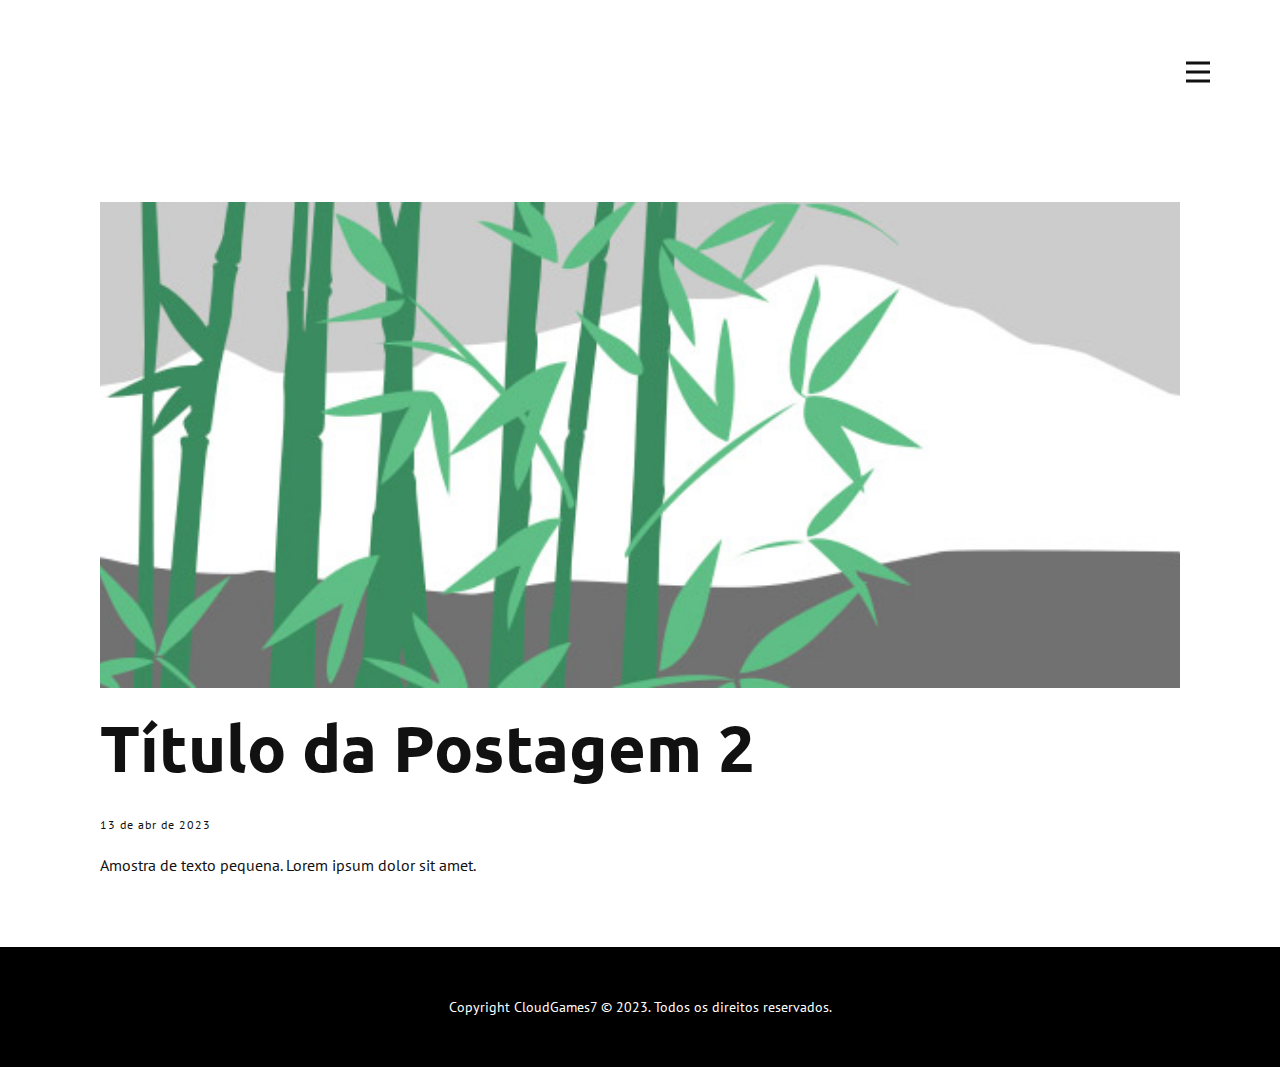
<file: blog/post-1.html>
<!DOCTYPE html>
<html style="font-size: 16px;" lang="pt"><head>
    <meta name="viewport" content="width=device-width, initial-scale=1.0">
    <meta charset="utf-8">
    <meta name="keywords" content="Título da Postagem 1">
    <meta name="description" content="">
    <title>Título da Postagem 2</title>
    <link rel="stylesheet" href="../nicepage.css" media="screen">
<link rel="stylesheet" href="../Post-Template.css" media="screen">
    <script class="u-script" type="text/javascript" src="../jquery.js" defer=""></script>
    <script class="u-script" type="text/javascript" src="../nicepage.js" defer=""></script>
    <meta name="generator" content="Nicepage 5.8.2, nicepage.com">
    <link rel="icon" href="../images/oebm1orjqmo4u3tavftk.webp">
    <link id="u-theme-google-font" rel="stylesheet" href="https://fonts.googleapis.com/css?family=Ubuntu:300,300i,400,400i,500,500i,700,700i|PT+Sans:400,400i,700,700i">
    
    
    <script type="application/ld+json">{
		"@context": "http://schema.org",
		"@type": "Organization",
		"name": "Cloud Games 7"
}</script>
    <meta name="theme-color" content="#478ac9">
  <meta data-intl-tel-input-cdn-path="intlTelInput/"></head>
  <body class="u-body u-xl-mode" data-lang="pt"><header class="u-clearfix u-header" id="sec-3a80"><div class="u-clearfix u-sheet u-sheet-1">
        <nav class="u-menu u-menu-hamburger u-offcanvas u-menu-1" data-responsive-from="XL">
          <div class="menu-collapse" style="font-size: 1rem; letter-spacing: 0px;">
            <a class="u-button-style u-custom-left-right-menu-spacing u-custom-padding-bottom u-custom-text-active-color u-custom-top-bottom-menu-spacing u-nav-link u-text-active-palette-1-base u-text-hover-palette-2-base" href="#">
              <svg class="u-svg-link" viewBox="0 0 24 24"><use xmlns:xlink="http://www.w3.org/1999/xlink" xlink:href="#menu-hamburger"></use></svg>
              <svg class="u-svg-content" version="1.1" id="menu-hamburger" viewBox="0 0 16 16" x="0px" y="0px" xmlns:xlink="http://www.w3.org/1999/xlink" xmlns="http://www.w3.org/2000/svg"><g><rect y="1" width="16" height="2"></rect><rect y="7" width="16" height="2"></rect><rect y="13" width="16" height="2"></rect>
</g></svg>
            </a>
          </div>
          <div class="u-nav-container">
            <ul class="u-nav u-unstyled u-nav-1"><li class="u-nav-item"><a class="u-button-style u-nav-link u-text-active-palette-2-base u-text-hover-palette-2-base" href="../Cloud-Games-7.html" style="padding: 10px 20px;">Cloud Games 7</a>
</li><li class="u-nav-item"><a class="u-button-style u-nav-link u-text-active-palette-2-base u-text-hover-palette-2-base" href="../Sobre.html" style="padding: 10px 20px;">Sobre</a>
</li><li class="u-nav-item"><a class="u-button-style u-nav-link u-text-active-palette-2-base u-text-hover-palette-2-base" href="../Contato.html" style="padding: 10px 20px;">Contato</a>
</li></ul>
          </div>
          <div class="u-nav-container-collapse">
            <div class="u-black u-container-style u-inner-container-layout u-opacity u-opacity-95 u-sidenav">
              <div class="u-inner-container-layout u-sidenav-overflow">
                <div class="u-menu-close"></div>
                <ul class="u-align-center u-nav u-popupmenu-items u-unstyled u-nav-2"><li class="u-nav-item"><a class="u-button-style u-nav-link" href="../Cloud-Games-7.html">Cloud Games 7</a>
</li><li class="u-nav-item"><a class="u-button-style u-nav-link" href="../Sobre.html">Sobre</a>
</li><li class="u-nav-item"><a class="u-button-style u-nav-link" href="../Contato.html">Contato</a>
</li></ul>
              </div>
            </div>
            <div class="u-black u-menu-overlay u-opacity u-opacity-70"></div>
          </div>
        </nav>
      </div></header>
    <section class="u-align-center u-clearfix u-section-1" id="sec-1c86">
      <div class="u-clearfix u-sheet u-valign-middle-md u-valign-middle-sm u-valign-middle-xs u-sheet-1"><!--post_details--><!--post_details_options_json--><!--{"source":""}--><!--/post_details_options_json--><!--blog_post-->
        <div class="u-container-style u-expanded-width u-post-details u-post-details-1">
          <div class="u-container-layout u-valign-middle u-container-layout-1"><!--blog_post_image-->
            <img alt="" class="u-blog-control u-expanded-width u-image u-image-default u-image-1" src="../images/68f64b9d.jpeg"><!--/blog_post_image--><!--blog_post_header-->
            <h2 class="u-blog-control u-text u-text-1">Título da Postagem 2</h2><!--/blog_post_header--><!--blog_post_metadata-->
            <div class="u-blog-control u-metadata u-metadata-1"><!--blog_post_metadata_date-->
              <span class="u-meta-date u-meta-icon">13 de abr de 2023</span><!--/blog_post_metadata_date--><!--blog_post_metadata_category-->
              <!--/blog_post_metadata_category--><!--blog_post_metadata_comments-->
              <!--/blog_post_metadata_comments-->
            </div><!--/blog_post_metadata--><!--blog_post_content-->
            <div class="u-align-justify u-blog-control u-post-content u-text u-text-2 fr-view">
  Amostra de texto pequena. Lorem ipsum dolor sit amet.
  </div><!--/blog_post_content-->
          </div>
        </div><!--/blog_post--><!--/post_details-->
      </div>
    </section>
    
    
    <footer class="u-align-center u-black u-clearfix u-footer u-footer" id="sec-86f6"><div class="u-clearfix u-sheet u-sheet-1">
        <p class="u-small-text u-text u-text-variant u-text-1"> Copyright CloudGames7 © 2023. Todos os direitos reservados.</p>
      </div></footer>
  
</body></html>
</file>
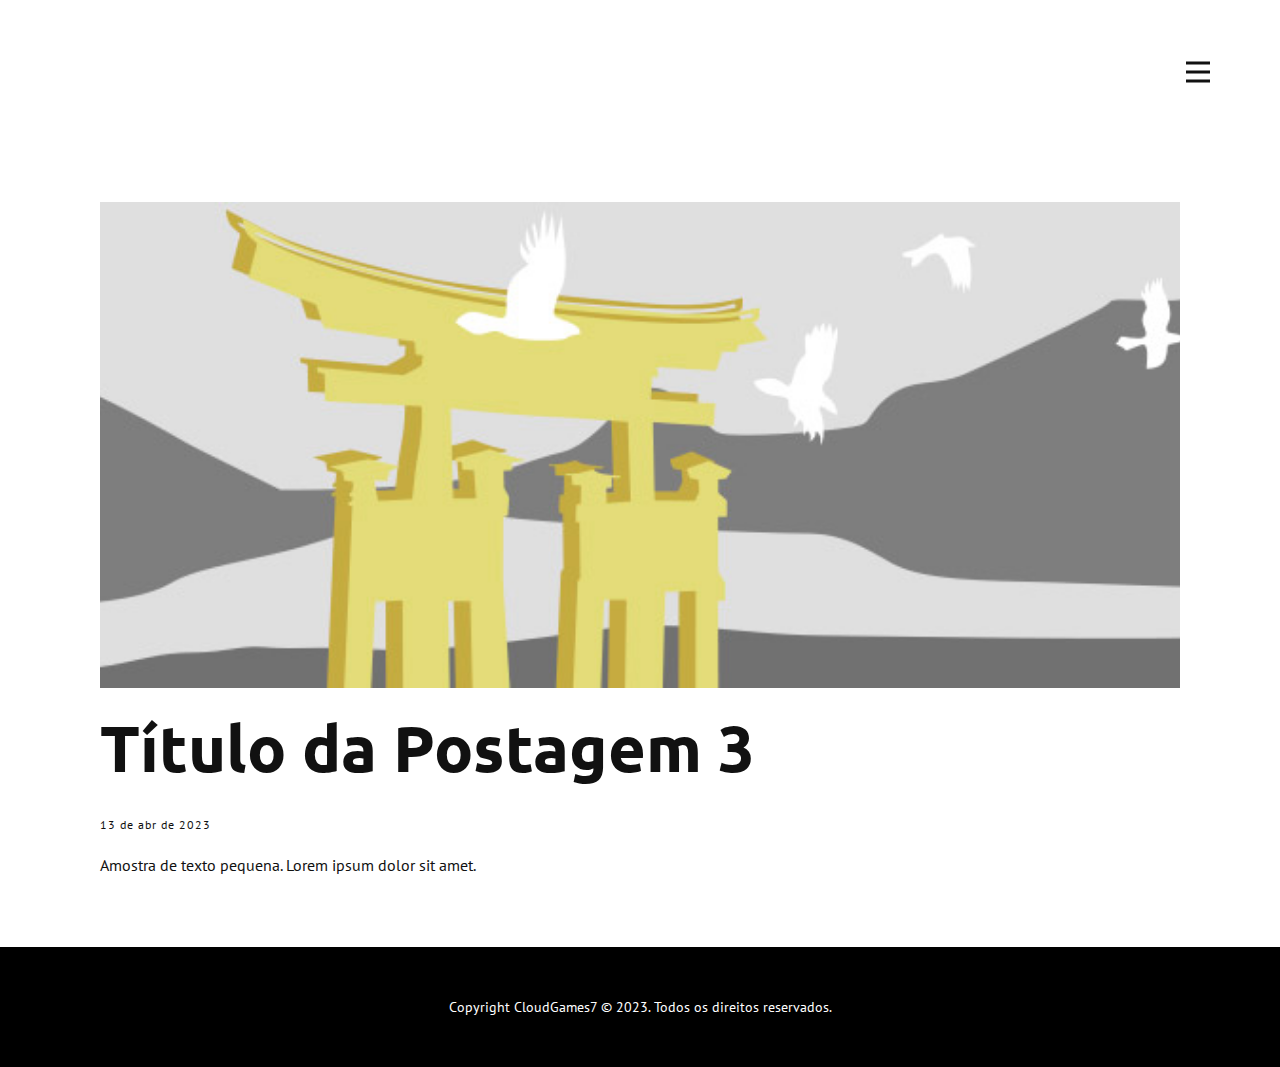
<file: blog/post-2.html>
<!DOCTYPE html>
<html style="font-size: 16px;" lang="pt"><head>
    <meta name="viewport" content="width=device-width, initial-scale=1.0">
    <meta charset="utf-8">
    <meta name="keywords" content="Título da Postagem 1">
    <meta name="description" content="">
    <title>Título da Postagem 3</title>
    <link rel="stylesheet" href="../nicepage.css" media="screen">
<link rel="stylesheet" href="../Post-Template.css" media="screen">
    <script class="u-script" type="text/javascript" src="../jquery.js" defer=""></script>
    <script class="u-script" type="text/javascript" src="../nicepage.js" defer=""></script>
    <meta name="generator" content="Nicepage 5.8.2, nicepage.com">
    <link rel="icon" href="../images/oebm1orjqmo4u3tavftk.webp">
    <link id="u-theme-google-font" rel="stylesheet" href="https://fonts.googleapis.com/css?family=Ubuntu:300,300i,400,400i,500,500i,700,700i|PT+Sans:400,400i,700,700i">
    
    
    <script type="application/ld+json">{
		"@context": "http://schema.org",
		"@type": "Organization",
		"name": "Cloud Games 7"
}</script>
    <meta name="theme-color" content="#478ac9">
  <meta data-intl-tel-input-cdn-path="intlTelInput/"></head>
  <body class="u-body u-xl-mode" data-lang="pt"><header class="u-clearfix u-header" id="sec-3a80"><div class="u-clearfix u-sheet u-sheet-1">
        <nav class="u-menu u-menu-hamburger u-offcanvas u-menu-1" data-responsive-from="XL">
          <div class="menu-collapse" style="font-size: 1rem; letter-spacing: 0px;">
            <a class="u-button-style u-custom-left-right-menu-spacing u-custom-padding-bottom u-custom-text-active-color u-custom-top-bottom-menu-spacing u-nav-link u-text-active-palette-1-base u-text-hover-palette-2-base" href="#">
              <svg class="u-svg-link" viewBox="0 0 24 24"><use xmlns:xlink="http://www.w3.org/1999/xlink" xlink:href="#menu-hamburger"></use></svg>
              <svg class="u-svg-content" version="1.1" id="menu-hamburger" viewBox="0 0 16 16" x="0px" y="0px" xmlns:xlink="http://www.w3.org/1999/xlink" xmlns="http://www.w3.org/2000/svg"><g><rect y="1" width="16" height="2"></rect><rect y="7" width="16" height="2"></rect><rect y="13" width="16" height="2"></rect>
</g></svg>
            </a>
          </div>
          <div class="u-nav-container">
            <ul class="u-nav u-unstyled u-nav-1"><li class="u-nav-item"><a class="u-button-style u-nav-link u-text-active-palette-2-base u-text-hover-palette-2-base" href="../Cloud-Games-7.html" style="padding: 10px 20px;">Cloud Games 7</a>
</li><li class="u-nav-item"><a class="u-button-style u-nav-link u-text-active-palette-2-base u-text-hover-palette-2-base" href="../Sobre.html" style="padding: 10px 20px;">Sobre</a>
</li><li class="u-nav-item"><a class="u-button-style u-nav-link u-text-active-palette-2-base u-text-hover-palette-2-base" href="../Contato.html" style="padding: 10px 20px;">Contato</a>
</li></ul>
          </div>
          <div class="u-nav-container-collapse">
            <div class="u-black u-container-style u-inner-container-layout u-opacity u-opacity-95 u-sidenav">
              <div class="u-inner-container-layout u-sidenav-overflow">
                <div class="u-menu-close"></div>
                <ul class="u-align-center u-nav u-popupmenu-items u-unstyled u-nav-2"><li class="u-nav-item"><a class="u-button-style u-nav-link" href="../Cloud-Games-7.html">Cloud Games 7</a>
</li><li class="u-nav-item"><a class="u-button-style u-nav-link" href="../Sobre.html">Sobre</a>
</li><li class="u-nav-item"><a class="u-button-style u-nav-link" href="../Contato.html">Contato</a>
</li></ul>
              </div>
            </div>
            <div class="u-black u-menu-overlay u-opacity u-opacity-70"></div>
          </div>
        </nav>
      </div></header>
    <section class="u-align-center u-clearfix u-section-1" id="sec-1c86">
      <div class="u-clearfix u-sheet u-valign-middle-md u-valign-middle-sm u-valign-middle-xs u-sheet-1"><!--post_details--><!--post_details_options_json--><!--{"source":""}--><!--/post_details_options_json--><!--blog_post-->
        <div class="u-container-style u-expanded-width u-post-details u-post-details-1">
          <div class="u-container-layout u-valign-middle u-container-layout-1"><!--blog_post_image-->
            <img alt="" class="u-blog-control u-expanded-width u-image u-image-default u-image-1" src="../images/8ad73f3c.jpeg"><!--/blog_post_image--><!--blog_post_header-->
            <h2 class="u-blog-control u-text u-text-1">Título da Postagem 3</h2><!--/blog_post_header--><!--blog_post_metadata-->
            <div class="u-blog-control u-metadata u-metadata-1"><!--blog_post_metadata_date-->
              <span class="u-meta-date u-meta-icon">13 de abr de 2023</span><!--/blog_post_metadata_date--><!--blog_post_metadata_category-->
              <!--/blog_post_metadata_category--><!--blog_post_metadata_comments-->
              <!--/blog_post_metadata_comments-->
            </div><!--/blog_post_metadata--><!--blog_post_content-->
            <div class="u-align-justify u-blog-control u-post-content u-text u-text-2 fr-view">
  Amostra de texto pequena. Lorem ipsum dolor sit amet.
  </div><!--/blog_post_content-->
          </div>
        </div><!--/blog_post--><!--/post_details-->
      </div>
    </section>
    
    
    <footer class="u-align-center u-black u-clearfix u-footer u-footer" id="sec-86f6"><div class="u-clearfix u-sheet u-sheet-1">
        <p class="u-small-text u-text u-text-variant u-text-1"> Copyright CloudGames7 © 2023. Todos os direitos reservados.</p>
      </div></footer>
  
</body></html>
</file>
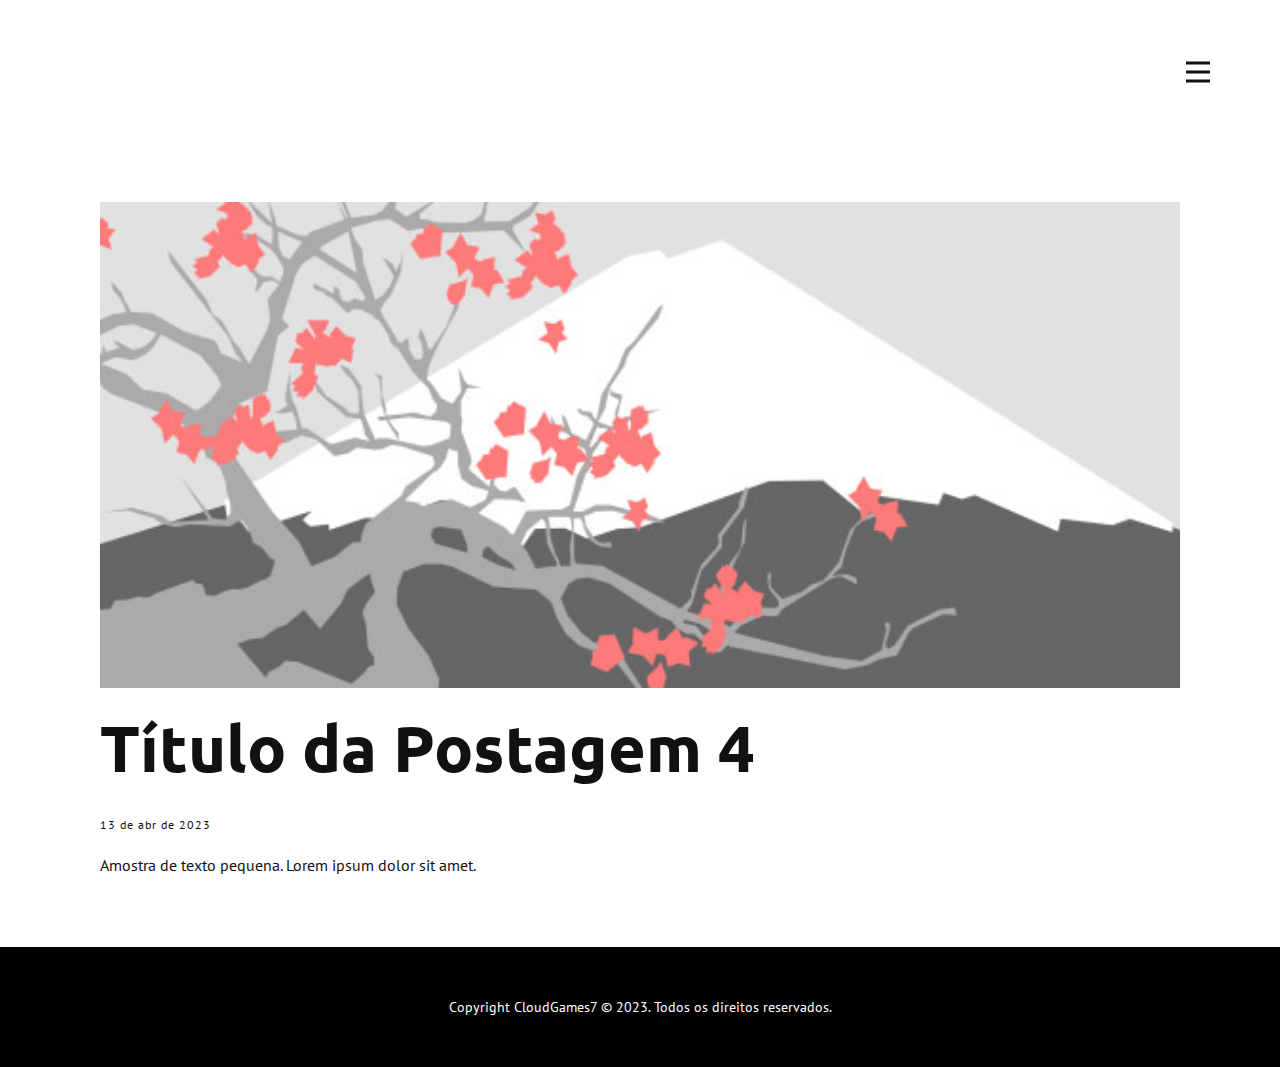
<file: blog/post-3.html>
<!DOCTYPE html>
<html style="font-size: 16px;" lang="pt"><head>
    <meta name="viewport" content="width=device-width, initial-scale=1.0">
    <meta charset="utf-8">
    <meta name="keywords" content="Título da Postagem 1">
    <meta name="description" content="">
    <title>Título da Postagem 4</title>
    <link rel="stylesheet" href="../nicepage.css" media="screen">
<link rel="stylesheet" href="../Post-Template.css" media="screen">
    <script class="u-script" type="text/javascript" src="../jquery.js" defer=""></script>
    <script class="u-script" type="text/javascript" src="../nicepage.js" defer=""></script>
    <meta name="generator" content="Nicepage 5.8.2, nicepage.com">
    <link rel="icon" href="../images/oebm1orjqmo4u3tavftk.webp">
    <link id="u-theme-google-font" rel="stylesheet" href="https://fonts.googleapis.com/css?family=Ubuntu:300,300i,400,400i,500,500i,700,700i|PT+Sans:400,400i,700,700i">
    
    
    <script type="application/ld+json">{
		"@context": "http://schema.org",
		"@type": "Organization",
		"name": "Cloud Games 7"
}</script>
    <meta name="theme-color" content="#478ac9">
  <meta data-intl-tel-input-cdn-path="intlTelInput/"></head>
  <body class="u-body u-xl-mode" data-lang="pt"><header class="u-clearfix u-header" id="sec-3a80"><div class="u-clearfix u-sheet u-sheet-1">
        <nav class="u-menu u-menu-hamburger u-offcanvas u-menu-1" data-responsive-from="XL">
          <div class="menu-collapse" style="font-size: 1rem; letter-spacing: 0px;">
            <a class="u-button-style u-custom-left-right-menu-spacing u-custom-padding-bottom u-custom-text-active-color u-custom-top-bottom-menu-spacing u-nav-link u-text-active-palette-1-base u-text-hover-palette-2-base" href="#">
              <svg class="u-svg-link" viewBox="0 0 24 24"><use xmlns:xlink="http://www.w3.org/1999/xlink" xlink:href="#menu-hamburger"></use></svg>
              <svg class="u-svg-content" version="1.1" id="menu-hamburger" viewBox="0 0 16 16" x="0px" y="0px" xmlns:xlink="http://www.w3.org/1999/xlink" xmlns="http://www.w3.org/2000/svg"><g><rect y="1" width="16" height="2"></rect><rect y="7" width="16" height="2"></rect><rect y="13" width="16" height="2"></rect>
</g></svg>
            </a>
          </div>
          <div class="u-nav-container">
            <ul class="u-nav u-unstyled u-nav-1"><li class="u-nav-item"><a class="u-button-style u-nav-link u-text-active-palette-2-base u-text-hover-palette-2-base" href="../Cloud-Games-7.html" style="padding: 10px 20px;">Cloud Games 7</a>
</li><li class="u-nav-item"><a class="u-button-style u-nav-link u-text-active-palette-2-base u-text-hover-palette-2-base" href="../Sobre.html" style="padding: 10px 20px;">Sobre</a>
</li><li class="u-nav-item"><a class="u-button-style u-nav-link u-text-active-palette-2-base u-text-hover-palette-2-base" href="../Contato.html" style="padding: 10px 20px;">Contato</a>
</li></ul>
          </div>
          <div class="u-nav-container-collapse">
            <div class="u-black u-container-style u-inner-container-layout u-opacity u-opacity-95 u-sidenav">
              <div class="u-inner-container-layout u-sidenav-overflow">
                <div class="u-menu-close"></div>
                <ul class="u-align-center u-nav u-popupmenu-items u-unstyled u-nav-2"><li class="u-nav-item"><a class="u-button-style u-nav-link" href="../Cloud-Games-7.html">Cloud Games 7</a>
</li><li class="u-nav-item"><a class="u-button-style u-nav-link" href="../Sobre.html">Sobre</a>
</li><li class="u-nav-item"><a class="u-button-style u-nav-link" href="../Contato.html">Contato</a>
</li></ul>
              </div>
            </div>
            <div class="u-black u-menu-overlay u-opacity u-opacity-70"></div>
          </div>
        </nav>
      </div></header>
    <section class="u-align-center u-clearfix u-section-1" id="sec-1c86">
      <div class="u-clearfix u-sheet u-valign-middle-md u-valign-middle-sm u-valign-middle-xs u-sheet-1"><!--post_details--><!--post_details_options_json--><!--{"source":""}--><!--/post_details_options_json--><!--blog_post-->
        <div class="u-container-style u-expanded-width u-post-details u-post-details-1">
          <div class="u-container-layout u-valign-middle u-container-layout-1"><!--blog_post_image-->
            <img alt="" class="u-blog-control u-expanded-width u-image u-image-default u-image-1" src="../images/0fd3416c.jpeg"><!--/blog_post_image--><!--blog_post_header-->
            <h2 class="u-blog-control u-text u-text-1">Título da Postagem 4</h2><!--/blog_post_header--><!--blog_post_metadata-->
            <div class="u-blog-control u-metadata u-metadata-1"><!--blog_post_metadata_date-->
              <span class="u-meta-date u-meta-icon">13 de abr de 2023</span><!--/blog_post_metadata_date--><!--blog_post_metadata_category-->
              <!--/blog_post_metadata_category--><!--blog_post_metadata_comments-->
              <!--/blog_post_metadata_comments-->
            </div><!--/blog_post_metadata--><!--blog_post_content-->
            <div class="u-align-justify u-blog-control u-post-content u-text u-text-2 fr-view">
  Amostra de texto pequena. Lorem ipsum dolor sit amet.
  </div><!--/blog_post_content-->
          </div>
        </div><!--/blog_post--><!--/post_details-->
      </div>
    </section>
    
    
    <footer class="u-align-center u-black u-clearfix u-footer u-footer" id="sec-86f6"><div class="u-clearfix u-sheet u-sheet-1">
        <p class="u-small-text u-text u-text-variant u-text-1"> Copyright CloudGames7 © 2023. Todos os direitos reservados.</p>
      </div></footer>
  
</body></html>
</file>
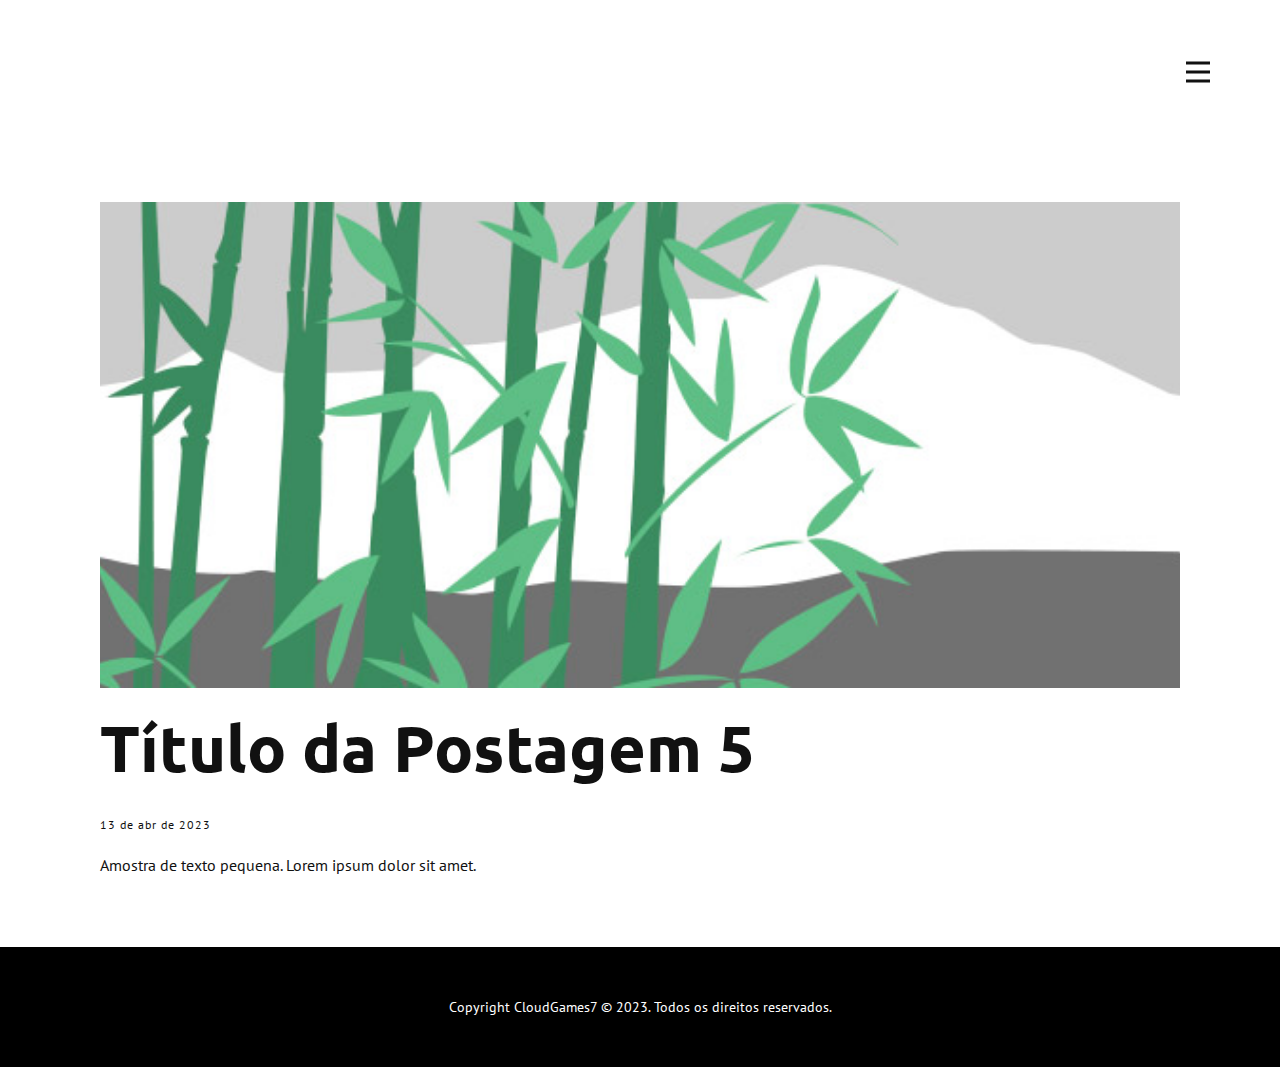
<file: blog/post-4.html>
<!DOCTYPE html>
<html style="font-size: 16px;" lang="pt"><head>
    <meta name="viewport" content="width=device-width, initial-scale=1.0">
    <meta charset="utf-8">
    <meta name="keywords" content="Título da Postagem 1">
    <meta name="description" content="">
    <title>Título da Postagem 5</title>
    <link rel="stylesheet" href="../nicepage.css" media="screen">
<link rel="stylesheet" href="../Post-Template.css" media="screen">
    <script class="u-script" type="text/javascript" src="../jquery.js" defer=""></script>
    <script class="u-script" type="text/javascript" src="../nicepage.js" defer=""></script>
    <meta name="generator" content="Nicepage 5.8.2, nicepage.com">
    <link rel="icon" href="../images/oebm1orjqmo4u3tavftk.webp">
    <link id="u-theme-google-font" rel="stylesheet" href="https://fonts.googleapis.com/css?family=Ubuntu:300,300i,400,400i,500,500i,700,700i|PT+Sans:400,400i,700,700i">
    
    
    <script type="application/ld+json">{
		"@context": "http://schema.org",
		"@type": "Organization",
		"name": "Cloud Games 7"
}</script>
    <meta name="theme-color" content="#478ac9">
  <meta data-intl-tel-input-cdn-path="intlTelInput/"></head>
  <body class="u-body u-xl-mode" data-lang="pt"><header class="u-clearfix u-header" id="sec-3a80"><div class="u-clearfix u-sheet u-sheet-1">
        <nav class="u-menu u-menu-hamburger u-offcanvas u-menu-1" data-responsive-from="XL">
          <div class="menu-collapse" style="font-size: 1rem; letter-spacing: 0px;">
            <a class="u-button-style u-custom-left-right-menu-spacing u-custom-padding-bottom u-custom-text-active-color u-custom-top-bottom-menu-spacing u-nav-link u-text-active-palette-1-base u-text-hover-palette-2-base" href="#">
              <svg class="u-svg-link" viewBox="0 0 24 24"><use xmlns:xlink="http://www.w3.org/1999/xlink" xlink:href="#menu-hamburger"></use></svg>
              <svg class="u-svg-content" version="1.1" id="menu-hamburger" viewBox="0 0 16 16" x="0px" y="0px" xmlns:xlink="http://www.w3.org/1999/xlink" xmlns="http://www.w3.org/2000/svg"><g><rect y="1" width="16" height="2"></rect><rect y="7" width="16" height="2"></rect><rect y="13" width="16" height="2"></rect>
</g></svg>
            </a>
          </div>
          <div class="u-nav-container">
            <ul class="u-nav u-unstyled u-nav-1"><li class="u-nav-item"><a class="u-button-style u-nav-link u-text-active-palette-2-base u-text-hover-palette-2-base" href="../Cloud-Games-7.html" style="padding: 10px 20px;">Cloud Games 7</a>
</li><li class="u-nav-item"><a class="u-button-style u-nav-link u-text-active-palette-2-base u-text-hover-palette-2-base" href="../Sobre.html" style="padding: 10px 20px;">Sobre</a>
</li><li class="u-nav-item"><a class="u-button-style u-nav-link u-text-active-palette-2-base u-text-hover-palette-2-base" href="../Contato.html" style="padding: 10px 20px;">Contato</a>
</li></ul>
          </div>
          <div class="u-nav-container-collapse">
            <div class="u-black u-container-style u-inner-container-layout u-opacity u-opacity-95 u-sidenav">
              <div class="u-inner-container-layout u-sidenav-overflow">
                <div class="u-menu-close"></div>
                <ul class="u-align-center u-nav u-popupmenu-items u-unstyled u-nav-2"><li class="u-nav-item"><a class="u-button-style u-nav-link" href="../Cloud-Games-7.html">Cloud Games 7</a>
</li><li class="u-nav-item"><a class="u-button-style u-nav-link" href="../Sobre.html">Sobre</a>
</li><li class="u-nav-item"><a class="u-button-style u-nav-link" href="../Contato.html">Contato</a>
</li></ul>
              </div>
            </div>
            <div class="u-black u-menu-overlay u-opacity u-opacity-70"></div>
          </div>
        </nav>
      </div></header>
    <section class="u-align-center u-clearfix u-section-1" id="sec-1c86">
      <div class="u-clearfix u-sheet u-valign-middle-md u-valign-middle-sm u-valign-middle-xs u-sheet-1"><!--post_details--><!--post_details_options_json--><!--{"source":""}--><!--/post_details_options_json--><!--blog_post-->
        <div class="u-container-style u-expanded-width u-post-details u-post-details-1">
          <div class="u-container-layout u-valign-middle u-container-layout-1"><!--blog_post_image-->
            <img alt="" class="u-blog-control u-expanded-width u-image u-image-default u-image-1" src="../images/68f64b9d.jpeg"><!--/blog_post_image--><!--blog_post_header-->
            <h2 class="u-blog-control u-text u-text-1">Título da Postagem 5</h2><!--/blog_post_header--><!--blog_post_metadata-->
            <div class="u-blog-control u-metadata u-metadata-1"><!--blog_post_metadata_date-->
              <span class="u-meta-date u-meta-icon">13 de abr de 2023</span><!--/blog_post_metadata_date--><!--blog_post_metadata_category-->
              <!--/blog_post_metadata_category--><!--blog_post_metadata_comments-->
              <!--/blog_post_metadata_comments-->
            </div><!--/blog_post_metadata--><!--blog_post_content-->
            <div class="u-align-justify u-blog-control u-post-content u-text u-text-2 fr-view">
  Amostra de texto pequena. Lorem ipsum dolor sit amet.
  </div><!--/blog_post_content-->
          </div>
        </div><!--/blog_post--><!--/post_details-->
      </div>
    </section>
    
    
    <footer class="u-align-center u-black u-clearfix u-footer u-footer" id="sec-86f6"><div class="u-clearfix u-sheet u-sheet-1">
        <p class="u-small-text u-text u-text-variant u-text-1"> Copyright CloudGames7 © 2023. Todos os direitos reservados.</p>
      </div></footer>
  
</body></html>
</file>
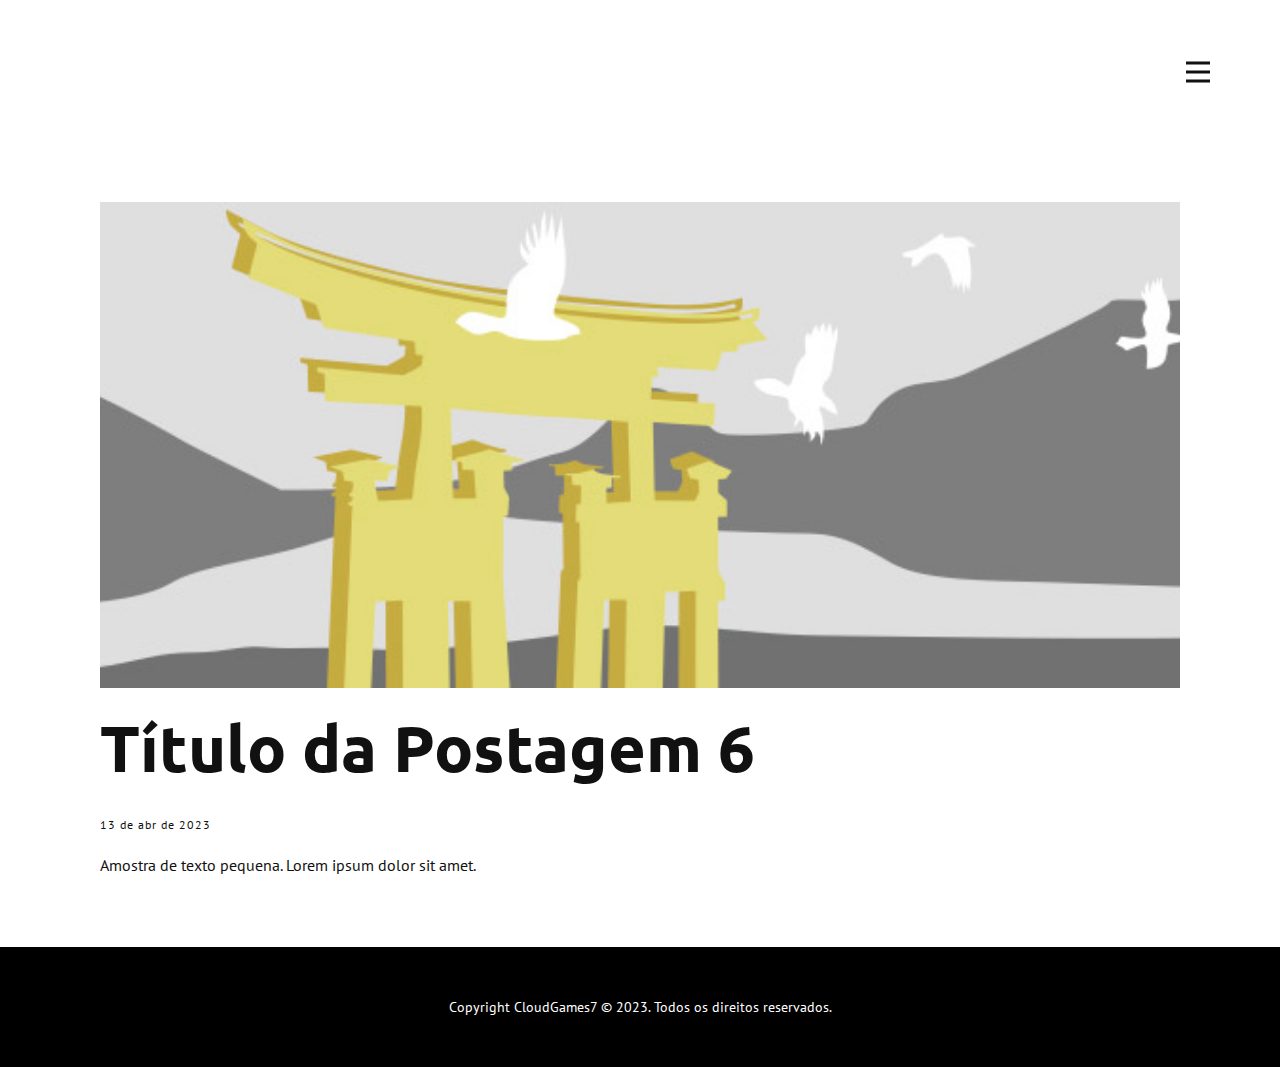
<file: blog/post-5.html>
<!DOCTYPE html>
<html style="font-size: 16px;" lang="pt"><head>
    <meta name="viewport" content="width=device-width, initial-scale=1.0">
    <meta charset="utf-8">
    <meta name="keywords" content="Título da Postagem 1">
    <meta name="description" content="">
    <title>Título da Postagem 6</title>
    <link rel="stylesheet" href="../nicepage.css" media="screen">
<link rel="stylesheet" href="../Post-Template.css" media="screen">
    <script class="u-script" type="text/javascript" src="../jquery.js" defer=""></script>
    <script class="u-script" type="text/javascript" src="../nicepage.js" defer=""></script>
    <meta name="generator" content="Nicepage 5.8.2, nicepage.com">
    <link rel="icon" href="../images/oebm1orjqmo4u3tavftk.webp">
    <link id="u-theme-google-font" rel="stylesheet" href="https://fonts.googleapis.com/css?family=Ubuntu:300,300i,400,400i,500,500i,700,700i|PT+Sans:400,400i,700,700i">
    
    
    <script type="application/ld+json">{
		"@context": "http://schema.org",
		"@type": "Organization",
		"name": "Cloud Games 7"
}</script>
    <meta name="theme-color" content="#478ac9">
  <meta data-intl-tel-input-cdn-path="intlTelInput/"></head>
  <body class="u-body u-xl-mode" data-lang="pt"><header class="u-clearfix u-header" id="sec-3a80"><div class="u-clearfix u-sheet u-sheet-1">
        <nav class="u-menu u-menu-hamburger u-offcanvas u-menu-1" data-responsive-from="XL">
          <div class="menu-collapse" style="font-size: 1rem; letter-spacing: 0px;">
            <a class="u-button-style u-custom-left-right-menu-spacing u-custom-padding-bottom u-custom-text-active-color u-custom-top-bottom-menu-spacing u-nav-link u-text-active-palette-1-base u-text-hover-palette-2-base" href="#">
              <svg class="u-svg-link" viewBox="0 0 24 24"><use xmlns:xlink="http://www.w3.org/1999/xlink" xlink:href="#menu-hamburger"></use></svg>
              <svg class="u-svg-content" version="1.1" id="menu-hamburger" viewBox="0 0 16 16" x="0px" y="0px" xmlns:xlink="http://www.w3.org/1999/xlink" xmlns="http://www.w3.org/2000/svg"><g><rect y="1" width="16" height="2"></rect><rect y="7" width="16" height="2"></rect><rect y="13" width="16" height="2"></rect>
</g></svg>
            </a>
          </div>
          <div class="u-nav-container">
            <ul class="u-nav u-unstyled u-nav-1"><li class="u-nav-item"><a class="u-button-style u-nav-link u-text-active-palette-2-base u-text-hover-palette-2-base" href="../Cloud-Games-7.html" style="padding: 10px 20px;">Cloud Games 7</a>
</li><li class="u-nav-item"><a class="u-button-style u-nav-link u-text-active-palette-2-base u-text-hover-palette-2-base" href="../Sobre.html" style="padding: 10px 20px;">Sobre</a>
</li><li class="u-nav-item"><a class="u-button-style u-nav-link u-text-active-palette-2-base u-text-hover-palette-2-base" href="../Contato.html" style="padding: 10px 20px;">Contato</a>
</li></ul>
          </div>
          <div class="u-nav-container-collapse">
            <div class="u-black u-container-style u-inner-container-layout u-opacity u-opacity-95 u-sidenav">
              <div class="u-inner-container-layout u-sidenav-overflow">
                <div class="u-menu-close"></div>
                <ul class="u-align-center u-nav u-popupmenu-items u-unstyled u-nav-2"><li class="u-nav-item"><a class="u-button-style u-nav-link" href="../Cloud-Games-7.html">Cloud Games 7</a>
</li><li class="u-nav-item"><a class="u-button-style u-nav-link" href="../Sobre.html">Sobre</a>
</li><li class="u-nav-item"><a class="u-button-style u-nav-link" href="../Contato.html">Contato</a>
</li></ul>
              </div>
            </div>
            <div class="u-black u-menu-overlay u-opacity u-opacity-70"></div>
          </div>
        </nav>
      </div></header>
    <section class="u-align-center u-clearfix u-section-1" id="sec-1c86">
      <div class="u-clearfix u-sheet u-valign-middle-md u-valign-middle-sm u-valign-middle-xs u-sheet-1"><!--post_details--><!--post_details_options_json--><!--{"source":""}--><!--/post_details_options_json--><!--blog_post-->
        <div class="u-container-style u-expanded-width u-post-details u-post-details-1">
          <div class="u-container-layout u-valign-middle u-container-layout-1"><!--blog_post_image-->
            <img alt="" class="u-blog-control u-expanded-width u-image u-image-default u-image-1" src="../images/8ad73f3c.jpeg"><!--/blog_post_image--><!--blog_post_header-->
            <h2 class="u-blog-control u-text u-text-1">Título da Postagem 6</h2><!--/blog_post_header--><!--blog_post_metadata-->
            <div class="u-blog-control u-metadata u-metadata-1"><!--blog_post_metadata_date-->
              <span class="u-meta-date u-meta-icon">13 de abr de 2023</span><!--/blog_post_metadata_date--><!--blog_post_metadata_category-->
              <!--/blog_post_metadata_category--><!--blog_post_metadata_comments-->
              <!--/blog_post_metadata_comments-->
            </div><!--/blog_post_metadata--><!--blog_post_content-->
            <div class="u-align-justify u-blog-control u-post-content u-text u-text-2 fr-view">
  Amostra de texto pequena. Lorem ipsum dolor sit amet.
  </div><!--/blog_post_content-->
          </div>
        </div><!--/blog_post--><!--/post_details-->
      </div>
    </section>
    
    
    <footer class="u-align-center u-black u-clearfix u-footer u-footer" id="sec-86f6"><div class="u-clearfix u-sheet u-sheet-1">
        <p class="u-small-text u-text u-text-variant u-text-1"> Copyright CloudGames7 © 2023. Todos os direitos reservados.</p>
      </div></footer>
  
</body></html>
</file>
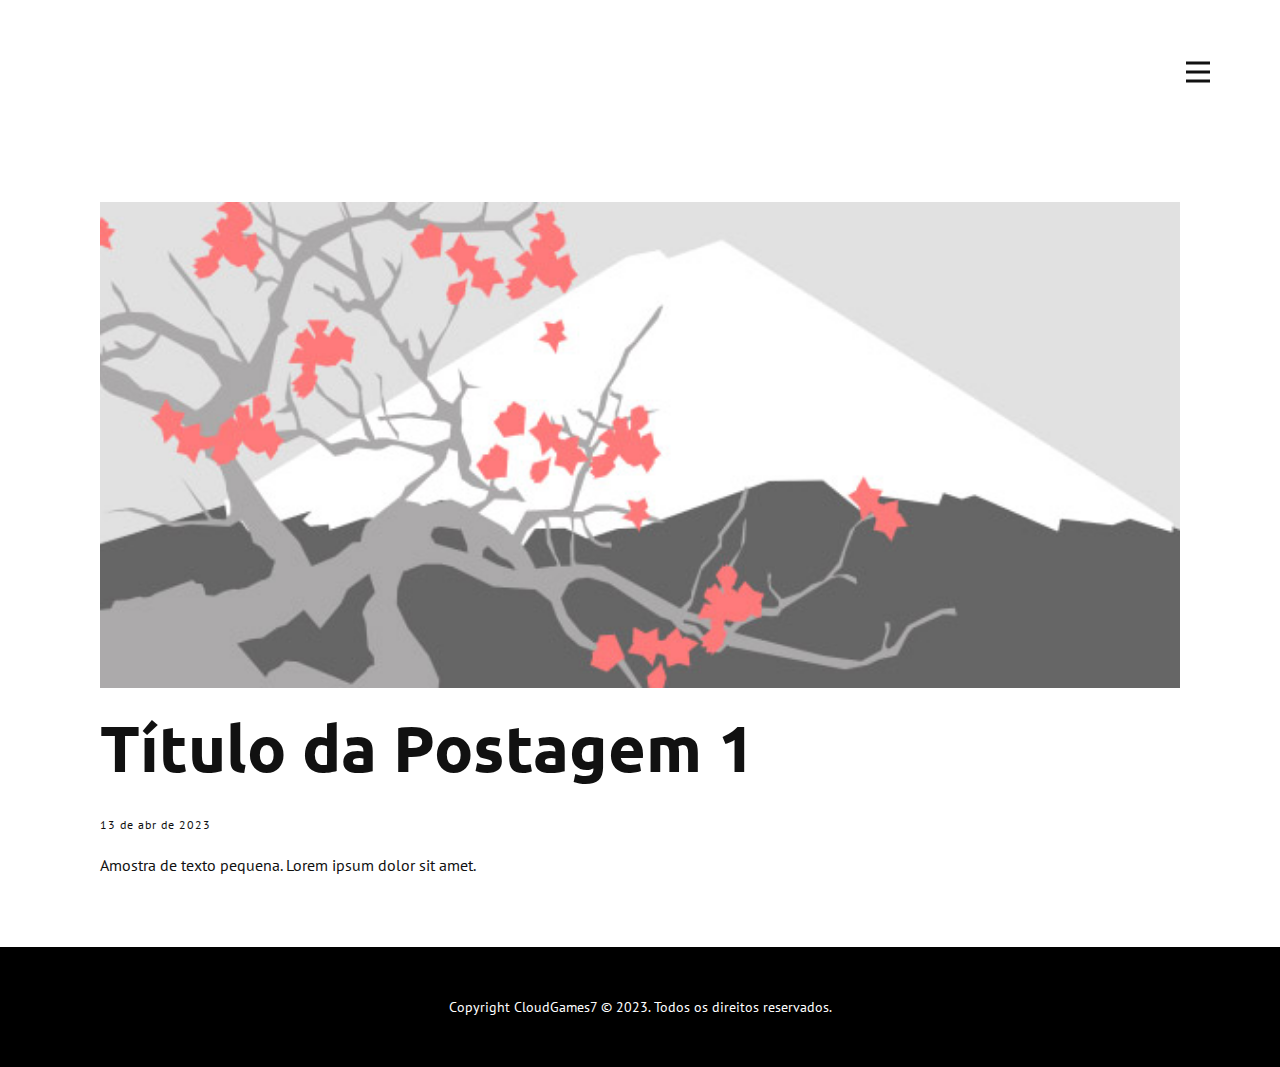
<file: blog/post.html>
<!DOCTYPE html>
<html style="font-size: 16px;" lang="pt"><head>
    <meta name="viewport" content="width=device-width, initial-scale=1.0">
    <meta charset="utf-8">
    <meta name="keywords" content="Título da Postagem 1">
    <meta name="description" content="">
    <title>Título da Postagem 1</title>
    <link rel="stylesheet" href="../nicepage.css" media="screen">
<link rel="stylesheet" href="../Post-Template.css" media="screen">
    <script class="u-script" type="text/javascript" src="../jquery.js" defer=""></script>
    <script class="u-script" type="text/javascript" src="../nicepage.js" defer=""></script>
    <meta name="generator" content="Nicepage 5.8.2, nicepage.com">
    <link rel="icon" href="../images/oebm1orjqmo4u3tavftk.webp">
    <link id="u-theme-google-font" rel="stylesheet" href="https://fonts.googleapis.com/css?family=Ubuntu:300,300i,400,400i,500,500i,700,700i|PT+Sans:400,400i,700,700i">
    
    
    <script type="application/ld+json">{
		"@context": "http://schema.org",
		"@type": "Organization",
		"name": "Cloud Games 7"
}</script>
    <meta name="theme-color" content="#478ac9">
  <meta data-intl-tel-input-cdn-path="intlTelInput/"></head>
  <body class="u-body u-xl-mode" data-lang="pt"><header class="u-clearfix u-header" id="sec-3a80"><div class="u-clearfix u-sheet u-sheet-1">
        <nav class="u-menu u-menu-hamburger u-offcanvas u-menu-1" data-responsive-from="XL">
          <div class="menu-collapse" style="font-size: 1rem; letter-spacing: 0px;">
            <a class="u-button-style u-custom-left-right-menu-spacing u-custom-padding-bottom u-custom-text-active-color u-custom-top-bottom-menu-spacing u-nav-link u-text-active-palette-1-base u-text-hover-palette-2-base" href="#">
              <svg class="u-svg-link" viewBox="0 0 24 24"><use xmlns:xlink="http://www.w3.org/1999/xlink" xlink:href="#menu-hamburger"></use></svg>
              <svg class="u-svg-content" version="1.1" id="menu-hamburger" viewBox="0 0 16 16" x="0px" y="0px" xmlns:xlink="http://www.w3.org/1999/xlink" xmlns="http://www.w3.org/2000/svg"><g><rect y="1" width="16" height="2"></rect><rect y="7" width="16" height="2"></rect><rect y="13" width="16" height="2"></rect>
</g></svg>
            </a>
          </div>
          <div class="u-nav-container">
            <ul class="u-nav u-unstyled u-nav-1"><li class="u-nav-item"><a class="u-button-style u-nav-link u-text-active-palette-2-base u-text-hover-palette-2-base" href="../Cloud-Games-7.html" style="padding: 10px 20px;">Cloud Games 7</a>
</li><li class="u-nav-item"><a class="u-button-style u-nav-link u-text-active-palette-2-base u-text-hover-palette-2-base" href="../Sobre.html" style="padding: 10px 20px;">Sobre</a>
</li><li class="u-nav-item"><a class="u-button-style u-nav-link u-text-active-palette-2-base u-text-hover-palette-2-base" href="../Contato.html" style="padding: 10px 20px;">Contato</a>
</li></ul>
          </div>
          <div class="u-nav-container-collapse">
            <div class="u-black u-container-style u-inner-container-layout u-opacity u-opacity-95 u-sidenav">
              <div class="u-inner-container-layout u-sidenav-overflow">
                <div class="u-menu-close"></div>
                <ul class="u-align-center u-nav u-popupmenu-items u-unstyled u-nav-2"><li class="u-nav-item"><a class="u-button-style u-nav-link" href="../Cloud-Games-7.html">Cloud Games 7</a>
</li><li class="u-nav-item"><a class="u-button-style u-nav-link" href="../Sobre.html">Sobre</a>
</li><li class="u-nav-item"><a class="u-button-style u-nav-link" href="../Contato.html">Contato</a>
</li></ul>
              </div>
            </div>
            <div class="u-black u-menu-overlay u-opacity u-opacity-70"></div>
          </div>
        </nav>
      </div></header>
    <section class="u-align-center u-clearfix u-section-1" id="sec-1c86">
      <div class="u-clearfix u-sheet u-valign-middle-md u-valign-middle-sm u-valign-middle-xs u-sheet-1"><!--post_details--><!--post_details_options_json--><!--{"source":""}--><!--/post_details_options_json--><!--blog_post-->
        <div class="u-container-style u-expanded-width u-post-details u-post-details-1">
          <div class="u-container-layout u-valign-middle u-container-layout-1"><!--blog_post_image-->
            <img alt="" class="u-blog-control u-expanded-width u-image u-image-default u-image-1" src="../images/0fd3416c.jpeg"><!--/blog_post_image--><!--blog_post_header-->
            <h2 class="u-blog-control u-text u-text-1">Título da Postagem 1</h2><!--/blog_post_header--><!--blog_post_metadata-->
            <div class="u-blog-control u-metadata u-metadata-1"><!--blog_post_metadata_date-->
              <span class="u-meta-date u-meta-icon">13 de abr de 2023</span><!--/blog_post_metadata_date--><!--blog_post_metadata_category-->
              <!--/blog_post_metadata_category--><!--blog_post_metadata_comments-->
              <!--/blog_post_metadata_comments-->
            </div><!--/blog_post_metadata--><!--blog_post_content-->
            <div class="u-align-justify u-blog-control u-post-content u-text u-text-2 fr-view">
  Amostra de texto pequena. Lorem ipsum dolor sit amet.
  </div><!--/blog_post_content-->
          </div>
        </div><!--/blog_post--><!--/post_details-->
      </div>
    </section>
    
    
    <footer class="u-align-center u-black u-clearfix u-footer u-footer" id="sec-86f6"><div class="u-clearfix u-sheet u-sheet-1">
        <p class="u-small-text u-text u-text-variant u-text-1"> Copyright CloudGames7 © 2023. Todos os direitos reservados.</p>
      </div></footer>
  
</body></html>
</file>
